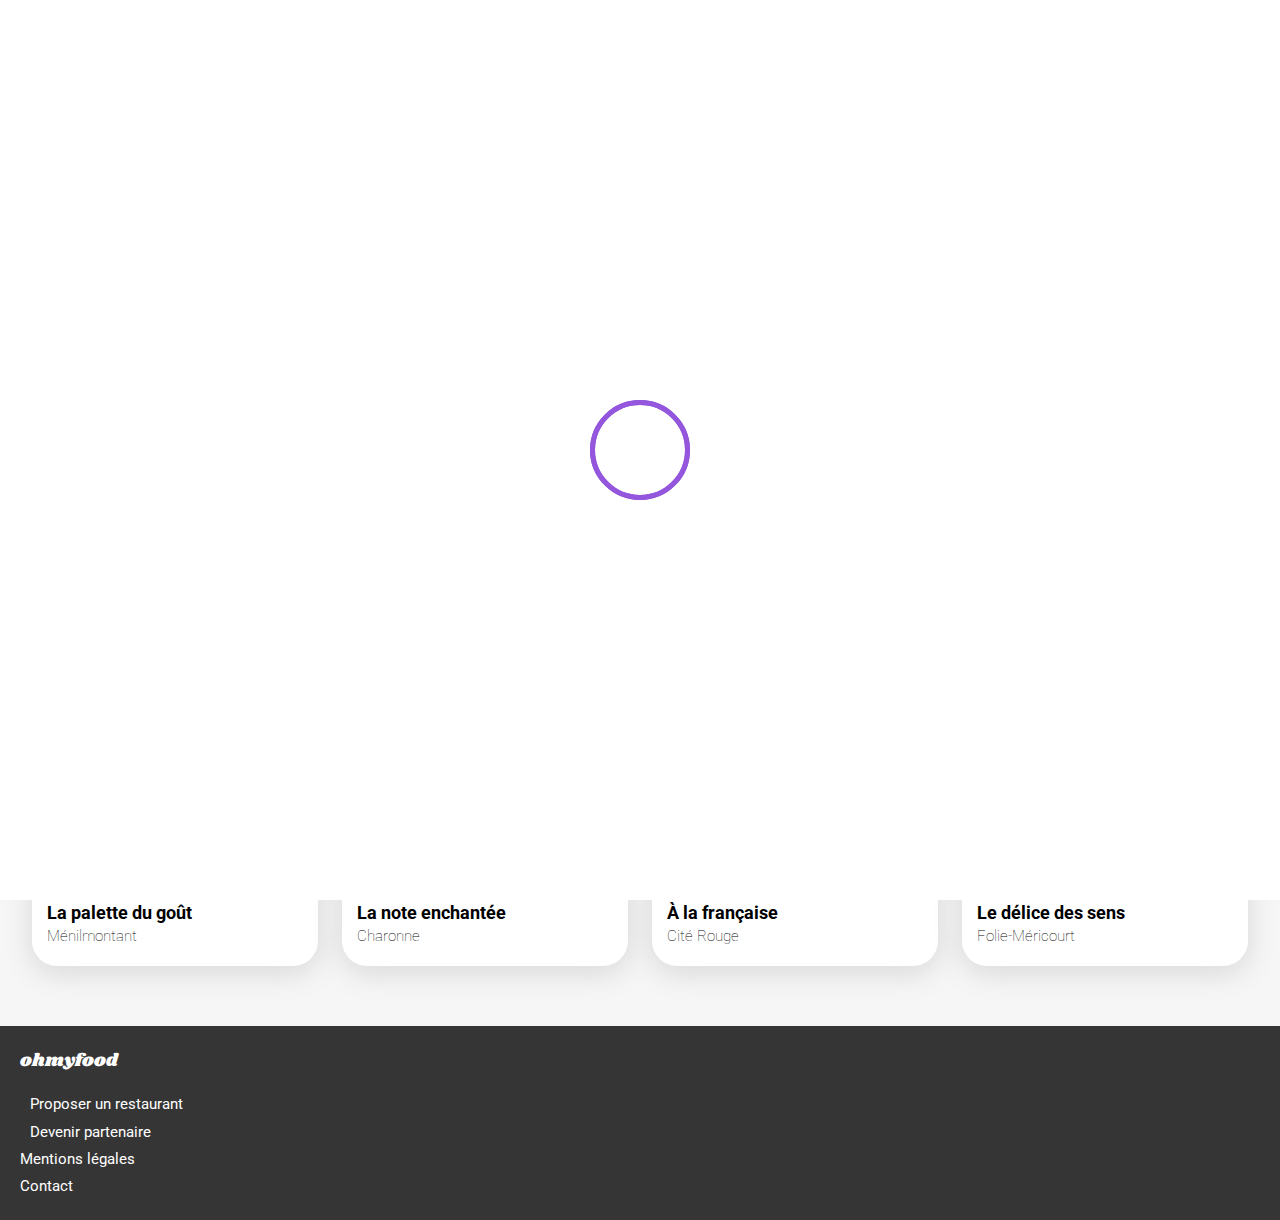
<file: index.html>
<!DOCTYPE html>
<html lang="fr">
<head>
    <meta charset="UTF-8">
    <meta http-equiv="X-UA-Compatible" content="IE=edge">
    <meta name="viewport" content="width=device-width, initial-scale=1.0">
    <title>Ohmyfood</title>
    
    <!-- ICONS -->
    <link rel="stylesheet" href="https://cdnjs.cloudflare.com/ajax/libs/font-awesome/6.1.1/css/all.min.css" integrity="sha512-KfkfwYDsLkIlwQp6LFnl8zNdLGxu9YAA1QvwINks4PhcElQSvqcyVLLD9aMhXd13uQjoXtEKNosOWaZqXgel0g==" crossorigin="anonymous" referrerpolicy="no-referrer" />
    
    <!-- FONTS -->
    <link href="https://fonts.googleapis.com/css2?family=Roboto:wght@100;300;400&family=Shrikhand&display=swap" rel="stylesheet"> 
    
    <!-- CSS -->
    <link rel="stylesheet" href="css/index.css">


</head>
<body>
    <div class="loader">
        <span class="loader__animation"></span>
    </div>
    
    <header>
        <h1><img src="img/logo/ohmyfood.png" alt="logo ohmyfood"></h1>
    </header>
    <main>
        <section class="localisation">
           <h2>
                <i class="fa-solid fa-location-dot"></i>
           </h2> 
            <input type="text" placeholder="Paris, Belleville">
        </section>
        <section class="explorer">
            <h2>Réservez le menu qui vous convient</h2>
            <p>Découvrez des réstaurants d'exception, séléctionnés par nos soins.</p>
            <div class="gradient">
                <a href="#">Explorer nos restaurants</a>
            </div>
        </section>
        <section class="fonctionnement">
            <h2>Fonctionnement</h2>
            <ul>
                <li>
                    <a href="#">
                        <span>1</span>
                        <i class="fa-solid fa-mobile-screen"></i>
                        Choisissez un restaurant
                    </a>
                </li>
                <li>
                    <a href="#">
                        <span>2</span>
                        <i class="fa-solid fa-list"></i>
                        Composez votre menu
                    </a>
                </li>
                <li>
                    <a href="#">
                        <span>3</span>
                        <i class="fa-solid fa-shop"></i>
                        Dégustez au restaurant
                    </a>
                </li>
            </ul>
        </section>
        <section class="restaurants">
            <h2>Restaurants</h2>
            <div class="restaurants__cards">
                <a href="menu1.html">
                    <span>Nouveau</span>
                    <img src="img/restaurants/jay-wennington-N_Y88TWmGwA-unsplash.jpg" alt="Image d'un plat">
                    <div>
                        <div>
                            <h3>La palette du goût</h3>
                            <p>Ménilmontant</p>
                        </div>
                        <div class="hearth">
                            <i class="fa-regular fa-heart"></i>
                            <i class="fa-solid fa-heart"></i>
                        </div>
                    </div>
                </a>
                <a href="menu2.html">
                    <span>Nouveau</span>
                    <img src="img/restaurants/stil-u2Lp8tXIcjw-unsplash.jpg" alt="Image d'un plat">
                    <div>
                        <div>
                            <h3>La note enchantée</h3>
                            <p>Charonne</p>
                        </div>
                        <div class="hearth">
                            <i class="fa-regular fa-heart"></i>
                            <i class="fa-solid fa-heart"></i>
                        </div>
                    </div>                    
                </a>
                <a href="menu3.html">
                    <img src="img/restaurants/toa-heftiba-DQKerTsQwi0-unsplash.jpg" alt="Image d'un plat">
                    <div>
                        <div>
                            <h3><span>à</span> la française</h3>
                            <p>Cité Rouge</p>
                        </div>
                        <div class="hearth">
                            <i class="fa-regular fa-heart"></i>
                            <i class="fa-solid fa-heart"></i>
                        </div>
                    </div>
                </a>
                <a href="menu4.html">
                    <img src="img/restaurants/louis-hansel-shotsoflouis-qNBGVyOCY8Q-unsplash.jpg" alt="Image d'un plat">
                    <div>
                        <div>
                            <h3>Le délice des sens</h3>
                            <p>Folie-Méricourt</p>
                        </div>
                        <div class="hearth">
                            <i class="fa-regular fa-heart"></i>
                            <i class="fa-solid fa-heart"></i>
                        </div>
                    </div>
                </a>
            </div>
        </section>
    </main>
    <footer>
        <a class="footer__link footer__logo" href="#">ohmyfood</a> 
        <a class="footer__link" href="#">
            <i class="fa-solid fa-utensils footer__link__icon"></i>
            Proposer un restaurant
        </a>
        <a class="footer__link" href="#">
            <i class="fa-solid fa-handshake-angle footer__link__icon"></i>
            Devenir partenaire
        </a>
        <a class="footer__link" href="#">Mentions légales</a>
        <a class="footer__link" href="mailto:Ohmyfood.contact@gmail.com" >Contact</a>
    </footer>
</body>
</html>
</file>
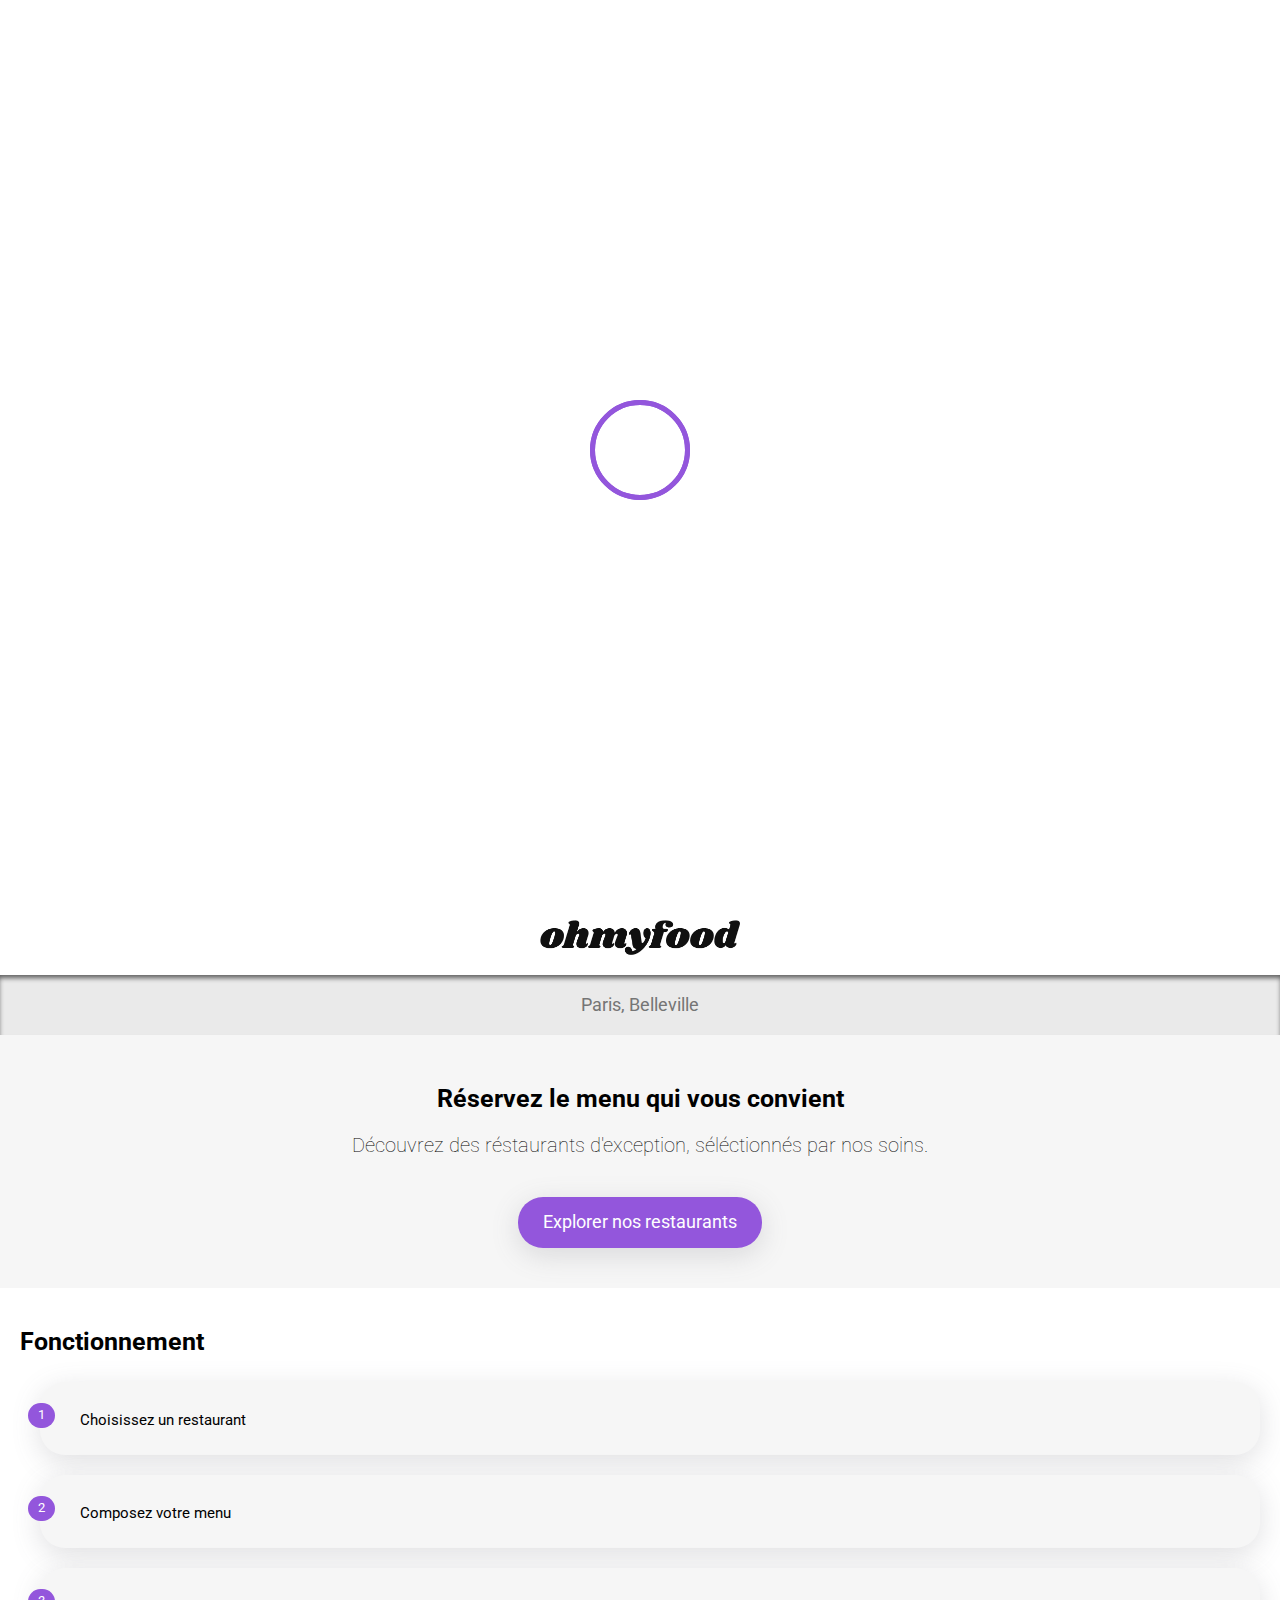
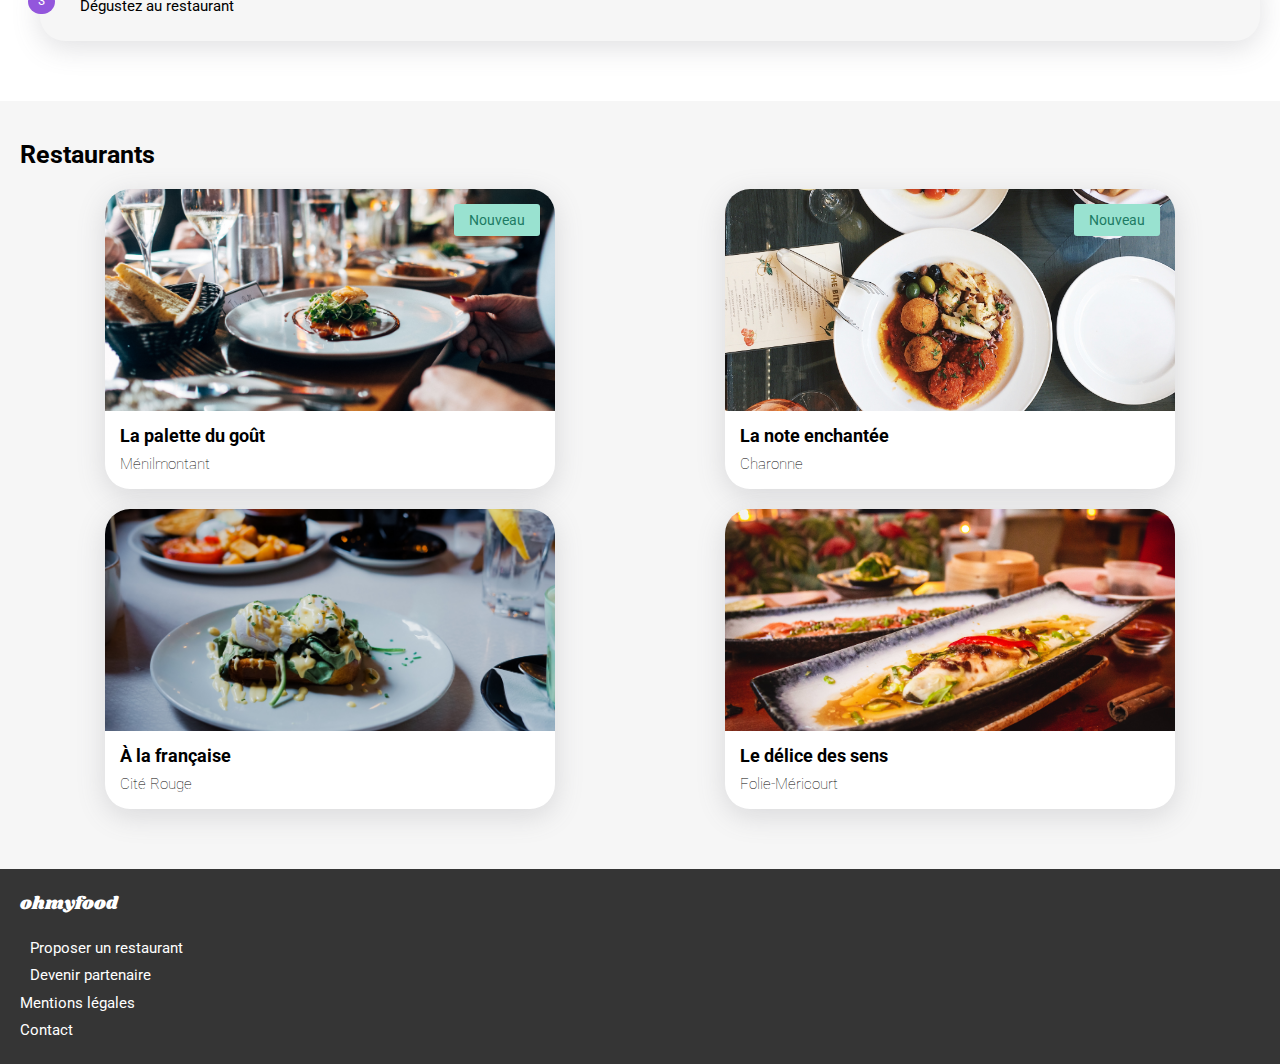
<file: accueil.html>
<!DOCTYPE html5>
<html lang="fr">
<head>
    <meta charset="UTF-8">
    <meta http-equiv="X-UA-Compatible" content="IE=edge">
    <meta name="viewport" content="width=device-width, initial-scale=1.0">
    <title>Ohmyfood</title>
    
    <!-- ICONS -->
    <link rel="stylesheet" href="https://cdnjs.cloudflare.com/ajax/libs/font-awesome/6.1.1/css/all.min.css" integrity="sha512-KfkfwYDsLkIlwQp6LFnl8zNdLGxu9YAA1QvwINks4PhcElQSvqcyVLLD9aMhXd13uQjoXtEKNosOWaZqXgel0g==" crossorigin="anonymous" referrerpolicy="no-referrer" />
    
    <!-- FONTS -->
    <link href="https://fonts.googleapis.com/css2?family=Roboto:wght@100;300;400&family=Shrikhand&display=swap" rel="stylesheet"> 
    
    <!-- NORMALIZE CSS -->
    <link rel="stylesheet" href="css/normalize.css">
    
    <!-- CSS -->
    <link rel="stylesheet" href="css/accueil.css">

</head>
<body>
    <div class="container">
        <span class="loader"></span>
    </div>
    
    <header>
        <img src="assets/images/logo/ohmyfood.png" alt="logo ohmyfood">
    </header>
    <main>
        <section class="localisation">
            <i class="fa-solid fa-location-dot"></i>
            <input type="text" placeholder="Paris, Belleville">
        </section>
        <section class="explorer">
            <h2>Réservez le menu qui vous convient</h2>
            <p>Découvrez des réstaurants d'exception, séléctionnés par nos soins.</p>
            <a href="#">Explorer nos restaurants</a>
        </section>
        <section class="fonctionnement">
            <h2>Fonctionnement</h2>
            <ul>
                <li>
                    <a href="#">
                        <span>1</span>
                        <i class="fa-solid fa-mobile-screen"></i>
                        Choisissez un restaurant
                    </a>
                </li>
                <li>
                    <a href="#">
                        <span>2</span>
                        <i class="fa-solid fa-list"></i>
                        Composez votre menu
                    </a>
                </li>
                <li>
                    <a href="#">
                        <span>3</span>
                        <i class="fa-solid fa-shop"></i>
                        Dégustez au restaurant
                    </a>
                </li>
            </ul>
        </section>
        <section class="restaurants">
            <h2>Restaurants</h2>
            <div class="restaurants__cards">
                <a href="menu1.html">
                    <p>Nouveau</p>
                    <img src="assets/images/restaurants/jay-wennington-N_Y88TWmGwA-unsplash.jpg" alt="Image d'un plat">
                    <div>
                        <div>
                            <h3>La palette du goût</h3>
                            <p>Ménilmontant</p>
                        </div>
                        <button type="button">
                            <i class="fa-regular fa-heart"></i>
                            <i class="fa-solid fa-heart"></i>
                        </button>
                    </div>
                </a>
                <a href="menu2.html">
                    <p>Nouveau</p>
                    <img src="assets/images/restaurants/stil-u2Lp8tXIcjw-unsplash.jpg" alt="Image d'un plat">
                    <div>
                        <div>
                            <h3>La note enchantée</h3>
                            <p>Charonne</p>
                        </div>
                        <button type="button">
                            <i class="fa-regular fa-heart"></i>
                            <i class="fa-solid fa-heart"></i>
                        </button>
                    </div>                    
                </a>
                <a href="menu3.html">
                    <img src="assets/images/restaurants/toa-heftiba-DQKerTsQwi0-unsplash.jpg" alt="Image d'un plat">
                    <div>
                        <div>
                            <h3><span>à</span> la française</h3>
                            <p>Cité Rouge</p>
                        </div>
                        <button type="button">
                            <i class="fa-regular fa-heart"></i>
                            <i class="fa-solid fa-heart"></i>
                        </button>
                    </div>
                </a>
                <a href="menu4.html">
                    <img src="assets/images/restaurants/louis-hansel-shotsoflouis-qNBGVyOCY8Q-unsplash.jpg" alt="Image d'un plat">
                    <div>
                        <div>
                            <h3>Le délice des sens</h3>
                            <p>Folie-Méricourt</p>
                        </div>
                        <button type="button">
                            <i class="fa-regular fa-heart"></i>
                            <i class="fa-solid fa-heart"></i>
                        </button>
                    </div>
                </a>
            </div>
        </section>
    </main>
    <footer>
        <a class="footer__link footer__logo" href="#">ohmyfood</a> 
        <a class="footer__link" href="#">
            <i class="fa-solid fa-utensils footer__link__icon"></i>
            Proposer un restaurant
        </a>
        <a class="footer__link" href="#">
            <i class="fa-solid fa-handshake-angle footer__link__icon"></i>
            Devenir partenaire
        </a>
        <a class="footer__link" href="#">Mentions légales</a>
        <a class="footer__link" href="mailto:Ohmyfood.contact@gmail.com" >Contact</a>
    </footer>
</body>
</html>
</file>
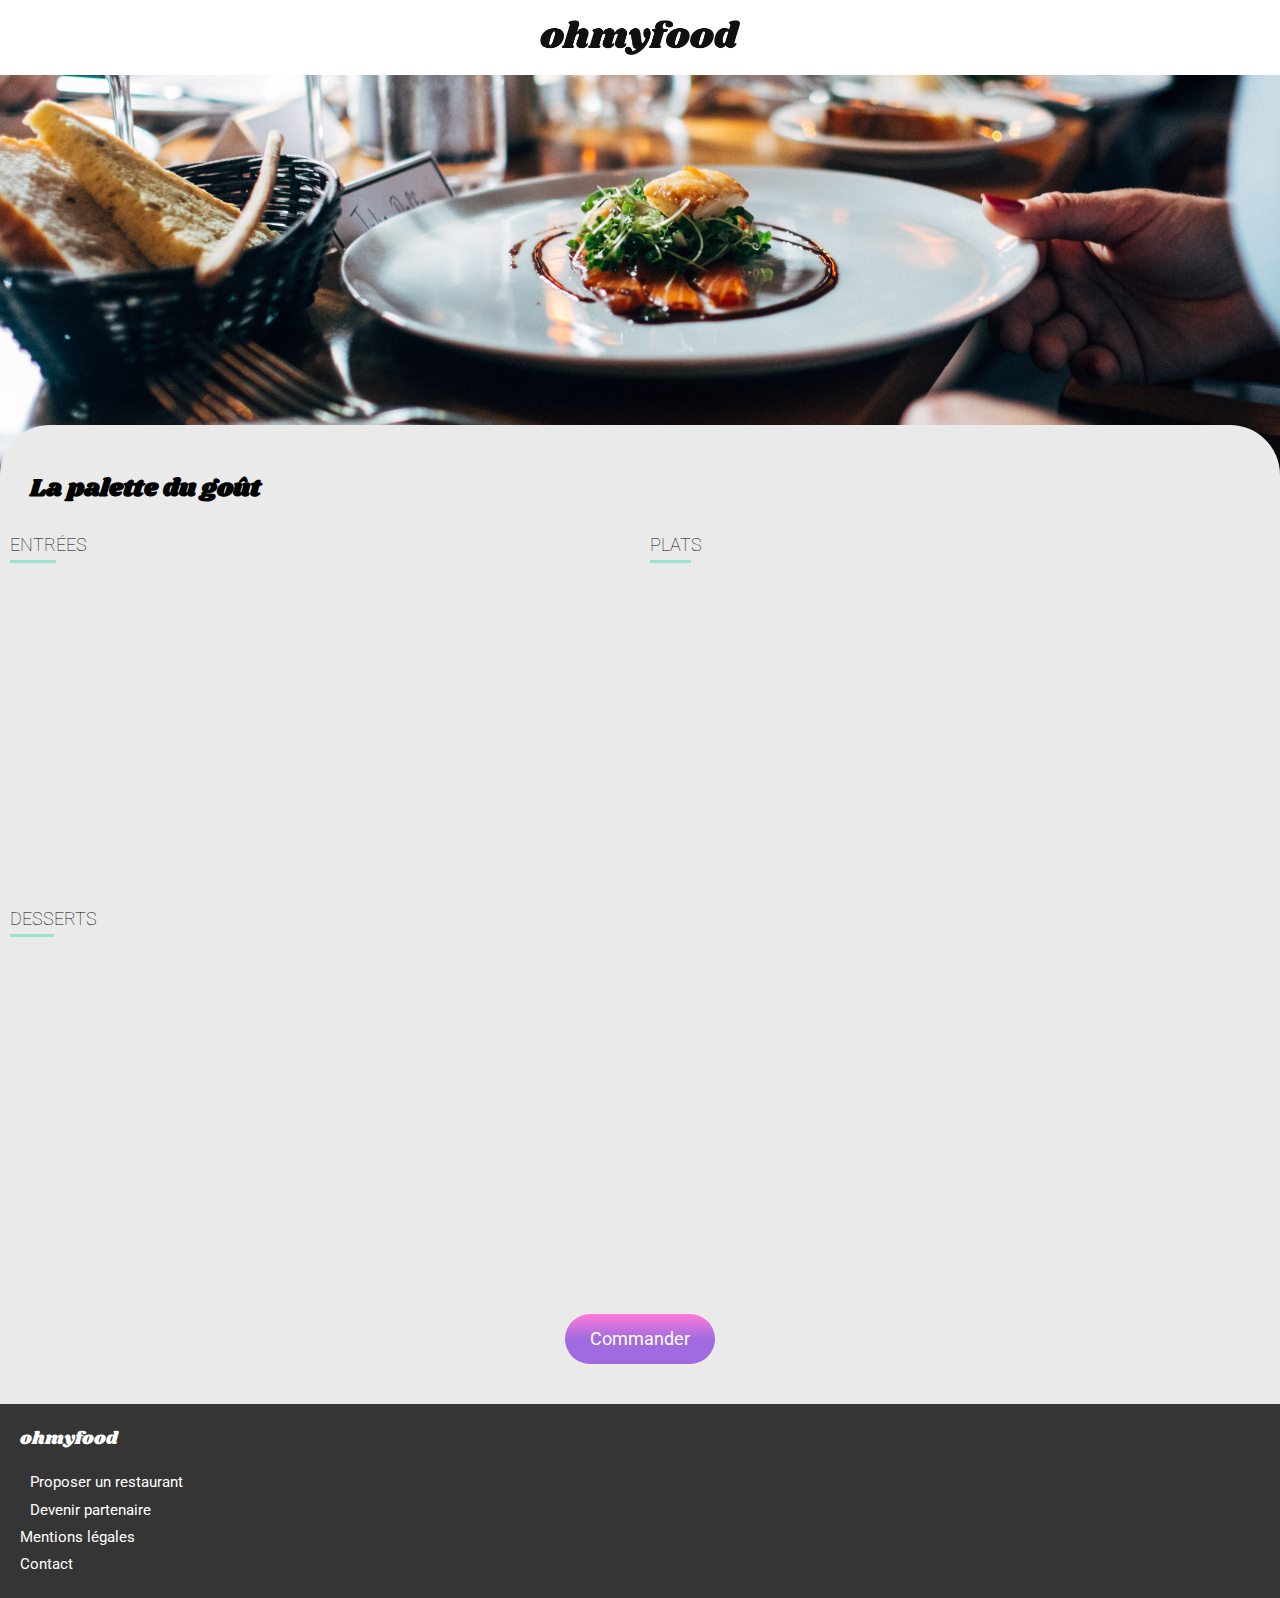
<file: menu1.html>
<!DOCTYPE html>
<html lang="fr">
<head>
    <meta charset="UTF-8">
    <meta http-equiv="X-UA-Compatible" content="IE=edge">
    <meta name="viewport" content="width=device-width, initial-scale=1.0">
    <title>Ohmyfood</title>

    <!-- ICONS -->
    <link rel="stylesheet" href="https://cdnjs.cloudflare.com/ajax/libs/font-awesome/6.1.1/css/all.min.css" integrity="sha512-KfkfwYDsLkIlwQp6LFnl8zNdLGxu9YAA1QvwINks4PhcElQSvqcyVLLD9aMhXd13uQjoXtEKNosOWaZqXgel0g==" crossorigin="anonymous" referrerpolicy="no-referrer" />
    
    <!-- FONTS -->
    <link href="https://fonts.googleapis.com/css2?family=Roboto:wght@100;300;400&family=Shrikhand&display=swap" rel="stylesheet"> 

    <!-- CSS  -->
    <link rel="stylesheet" href="css/menus.css">

</head>
<body>
    <header>
        <a href="index.html"><i class="fa-solid fa-arrow-left"></i></a>
        <img src="img/logo/ohmyfood.png" alt="logo ohmyfood">
    </header>
    <main>
        <section class="menu">
            <img src="img/restaurants/jay-wennington-N_Y88TWmGwA-unsplash.jpg" alt="photo du menu">
            
            <div class="menu__title">
                <h1>La palette du goût</h1>
                <div class="hearth">
                    <i class="fa-regular fa-heart"></i>
                    <i class="fa-solid fa-heart"></i>
                </div>
            </div>
        </section>
        <section class="entrees">
            <h2><span>Entr</span>ées</h2>
            <div class="cards">
                <div class="cards__body">
                    <div> 
                        <h3>Fricassée d'escargot</h3>
                        <p>Au piment d'Espelette</p>
                    </div>
                    <p class="cards__body__price">25€</p>
                </div>
                <div class="cards__check">
                    <i class="fa-solid fa-circle-check"></i>
                </div>
            </div>
            <div class="cards">
                <div class="cards__body">
                    <div>
                        <h3>Foie gras de canard mi-cuit</h3>
                        <p>Et ses copeaux de truffe noire</p>
                    </div>
                    <p class="cards__body__price">35€</p>
                </div>
                <div class="cards__check">
                    <i class="fa-solid fa-circle-check"></i>
                </div>
            </div>
            <div class="cards">
                <div class="cards__body">
                    <div>
                        <h3>Oeuf au plat</h3>
                        <p>Assaisonné à la truffe sur lit de caviar</p>
                    </div>
                    <p class="cards__body__price">20€</p>
                </div>
                <div class="cards__check">
                    <i class="fa-solid fa-circle-check"></i>
                </div>
            </div>
        </section>
        <section class="plats">
            <h2><span>Plat</span>s</h2>
            <div class="cards">
                <div class="cards__body">
                    <div>
                        <h3>Filet de boeuf aux herbes</h3>
                        <p>Accompagné de sa ribambelle de légumes</p>
                    </div>
                    <p class="cards__body__price">40€</p>
                </div>
                <div class="cards__check">
                    <i class="fa-solid fa-circle-check"></i>
                </div>
            </div>


            <div class="cards">
                <div class="cards__body">
                    <div>
                        <h3>Parmentier de queue de boeuf</h3>
                        <p>À la truffe noire sur sa purée de panais</p>
                    </div>
                    <p class="cards__body__price">35€</p>
                </div>
                <div class="cards__check">
                    <i class="fa-solid fa-circle-check"></i>
                </div>
            </div>
            <div class="cards">
                <div class="cards__body">
                    <div>
                        <h3>Filet de turbot</h3>
                        <p>Aux agrumes</p>
                    </div>
                    <p class="cards__body__price">44€</p>
                </div>
                <div class="cards__check">
                    <i class="fa-solid fa-circle-check"></i>
                </div>
            </div>
        </section>
        <section class="desserts">
                <h2><span>Dess</span>erts</h2>
                <div class="cards">
                    <div class="cards__body">
                        <div>
                            <h3>Paris-Brest</h3>
                            <p>Revisité</p>
                        </div>
                        <p class="cards__body__price">18€</p>
                    </div>
                    <div class="cards__check">
                        <i class="fa-solid fa-circle-check"></i>
                    </div>
                </div>
                <div class="cards">
                    <div class="cards__body">
                        <div>
                            <h3>Macaron au chocolat d'exception</h3>
                            <p>Et glace à la vanille de Madagascar</p>
                        </div>
                        <p class="cards__body__price">22€</p>
                    </div>
                    <div class="cards__check">
                        <i class="fa-solid fa-circle-check"></i>
                    </div>
                </div>
                <div class="cards">
                    <div class="cards__body">
                        <div>
                            <h3>Mousse au chocolat</h3>
                            <p>Au piment d'Espelette et à la truffe noire</p>
                        </div>
                        <p class="cards__body__price">23€</p>
                    </div>
                    <div class="cards__check">
                        <i class="fa-solid fa-circle-check"></i>
                    </div>
                </div>
        </section>
        <div class="gradient">
           <a href="#">Commander</a>
        </div>
        
    </main>
    <footer>
        <a class="footer__link footer__logo" href="#">ohmyfood</a> 
        <a class="footer__link" href="#">
            <i class="fa-solid fa-utensils footer__link__icon"></i>
            Proposer un restaurant
        </a>
        <a class="footer__link" href="#">
            <i class="fa-solid fa-handshake-angle footer__link__icon"></i>
            Devenir partenaire
        </a>
        <a class="footer__link" href="#">Mentions légales</a>
        <a class="footer__link" href="mailto:Ohmyfood.contact@gmail.com">Contact</a>
    </footer>
</body>
</html>
</file>
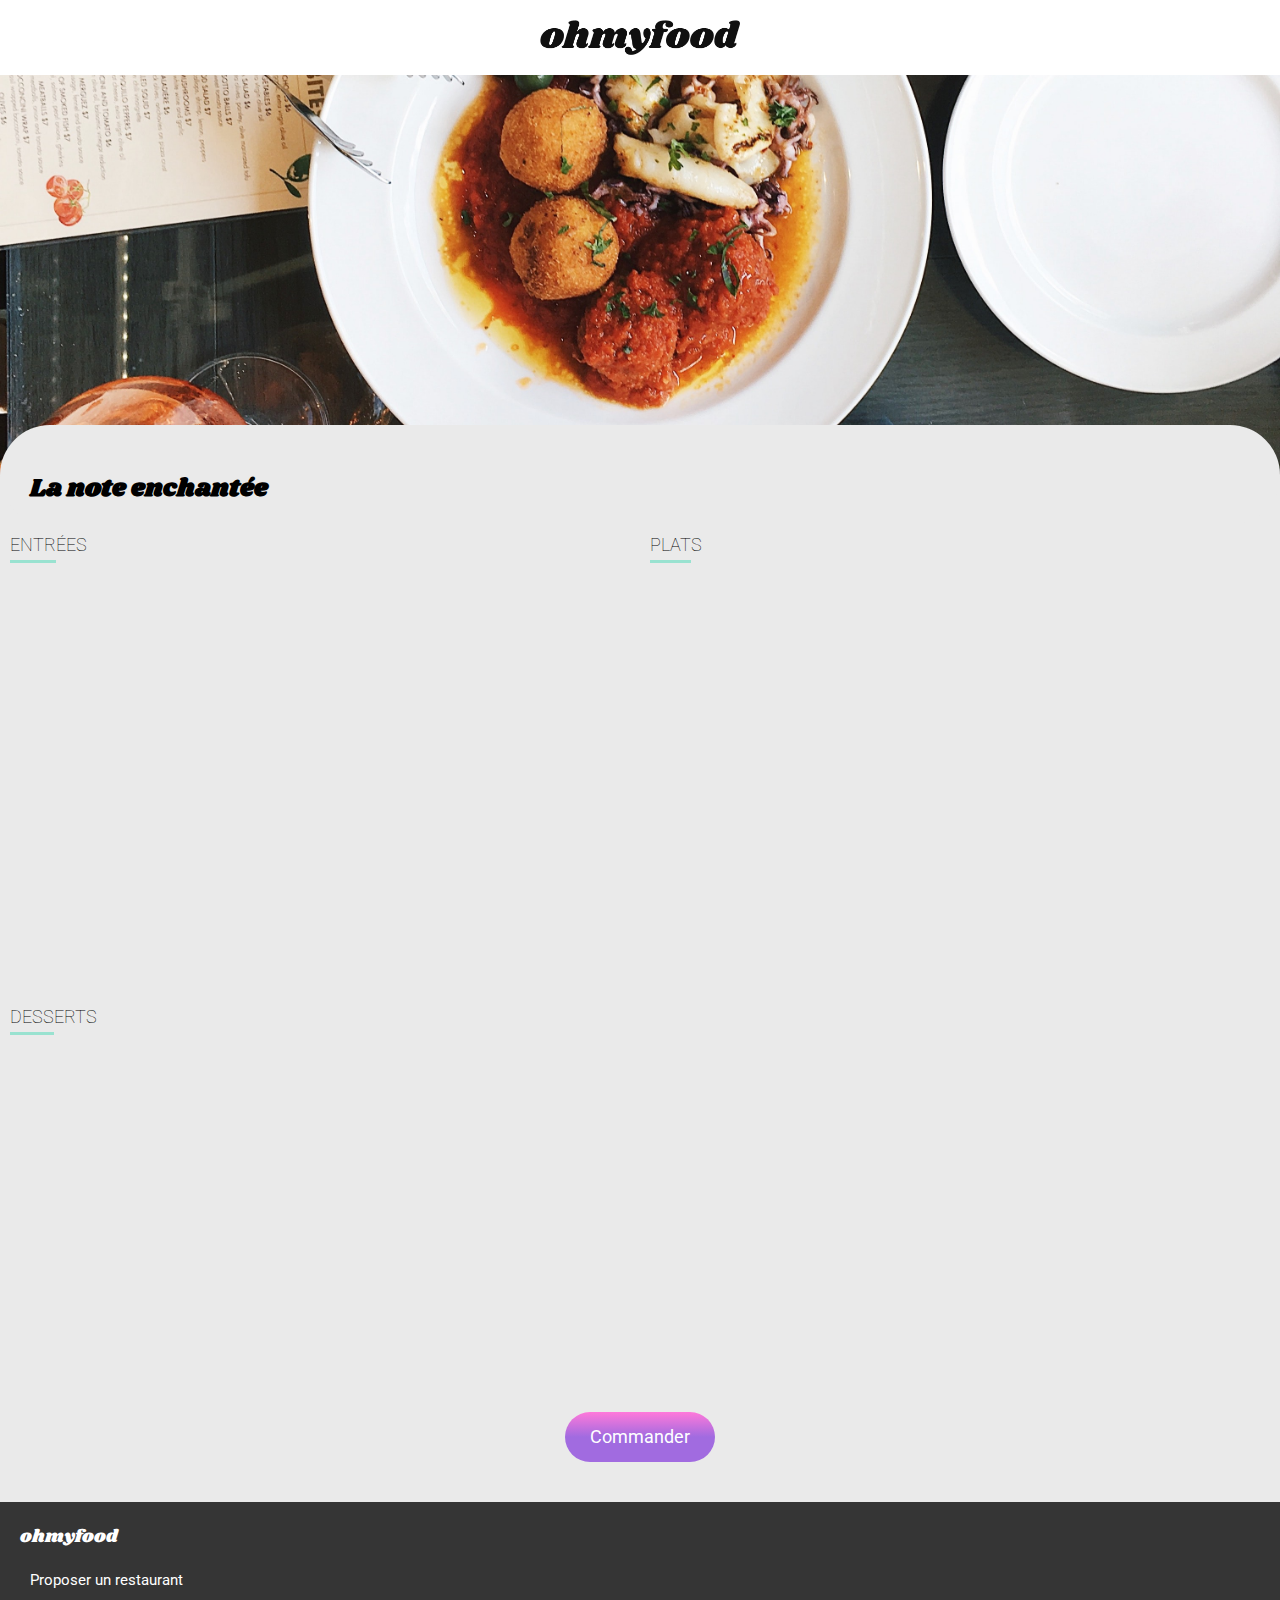
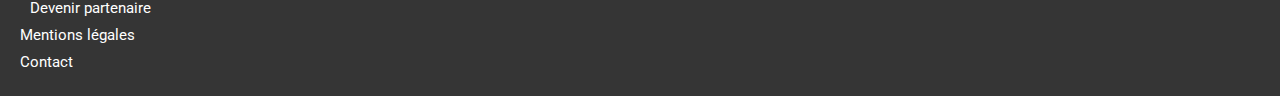
<file: menu2.html>
<!DOCTYPE html>
<html lang="fr">
<head>
    <meta charset="UTF-8">
    <meta http-equiv="X-UA-Compatible" content="IE=edge">
    <meta name="viewport" content="width=device-width, initial-scale=1.0">
    <title>Ohmyfood</title>

    <!-- ICONS -->
    <link rel="stylesheet" href="https://cdnjs.cloudflare.com/ajax/libs/font-awesome/6.1.1/css/all.min.css" integrity="sha512-KfkfwYDsLkIlwQp6LFnl8zNdLGxu9YAA1QvwINks4PhcElQSvqcyVLLD9aMhXd13uQjoXtEKNosOWaZqXgel0g==" crossorigin="anonymous" referrerpolicy="no-referrer" />
    
    <!-- FONTS -->
    <link href="https://fonts.googleapis.com/css2?family=Roboto:wght@100;300;400&family=Shrikhand&display=swap" rel="stylesheet"> 
    
    <!-- CSS  -->
    <link rel="stylesheet" href="css/menus.css">

</head>
<body>
    <header>
        <a href="index.html"><i class="fa-solid fa-arrow-left"></i></a>
        <img src="img/logo/ohmyfood.png" alt="logo ohmyfood">
    </header>
    <main>
        <section class="menu">
            <img src="img/restaurants/stil-u2Lp8tXIcjw-unsplash.jpg" alt="photo du menu">
            <div class="menu__title">
                <h1>La note enchantée</h1>
                <div class="hearth">
                    <i class="fa-regular fa-heart"></i>
                    <i class="fa-solid fa-heart"></i>
                </div>
            </div>
        </section>  
        <section class="entrees">
            <h2><span>Entr</span>ées</h2>
            <div class="cards">
                <div class="cards__body">
                    <div>
                        <h3>Ravioles de foie gras</h3>
                        <p>Accompagnés de leur crème à la truffe</p>
                    </div>
                    <p class="cards__body__price">25€</p>
                </div>
                <div class="cards__check">
                    <i class="fa-solid fa-circle-check"></i>
                </div>
            </div>
            <div class="cards">
                <div class="cards__body">
                    <div>
                        <h3>Caviar osciètre</h3>
                        <p>Sur blini à la farine de blé noir</p>
                    </div>
                    <p class="cards__body__price">35€</p>
                </div>
                <div class="cards__check">
                    <i class="fa-solid fa-circle-check"></i>
                </div>
            </div>
            <div class="cards">
                <div class="cards__body">
                    <div>
                        <h3>Homard et espuma de potiron</h3>
                        <p>Mariné aux zestes d'orange</p>
                    </div>
                    <p class="cards__body__price">20€</p>
                </div>
                <div class="cards__check">
                    <i class="fa-solid fa-circle-check"></i>
                </div>
            </div>
            <div class="cards">
                <div class="cards__body">
                    <div>
                        <h3>Foie gras de canard cuit entier</h3>
                        <p>Confiture de figue et pain toasté</p>
                    </div>
                    <p class="cards__body__price">35€</p>
                </div>
                <div class="cards__check">
                    <i class="fa-solid fa-circle-check"></i>
                </div>
            </div>
       </section>
       <section class="plats">
            <h2><span>Plat</span>s</h2>
            <div class="cards">
                <div class="cards__body">
                    <div>
                        <h3>Noix de coquilles Saint-Jacques</h3>
                        <p>Sur lit de purée de céleri-rave</p>
                    </div>
                    <p class="cards__body__price">40€</p>
                </div>
                <div class="cards__check">
                    <i class="fa-solid fa-circle-check"></i>
                </div>
            </div>
            <div class="cards">
                <div class="cards__body">
                    <div>
                        <h3>Langoustine poêlée</h3>
                        <p>Purée de patate douce</p>
                    </div>
                    <p class="cards__body__price">35€</p>
                </div>
                <div class="cards__check">
                    <i class="fa-solid fa-circle-check"></i>
                </div>
            </div>
            <div class="cards">
                <div class="cards__body">
                    <div>
                        <h3>Mijoté de queue de boeuf</h3>
                        <p>Et riz sauvage aux zestes de citron</p>
                    </div>
                    <p class="cards__body__price">44€</p>
                </div>
                <div class="cards__check">
                    <i class="fa-solid fa-circle-check"></i>
                </div>
            </div>
       </section>
       <section class="desserts">
            <h2><span>Dess</span>erts</h2>
            <div class="cards">
                <div class="cards__body">
                    <div>
                        <h3>Macaron noisette et chocolat</h3>
                        <p>Glace au caramel brun et sel de Guérande</p>
                    </div>
                    <p class="cards__body__price">18€</p>
                </div>
                <div class="cards__check">
                    <i class="fa-solid fa-circle-check"></i>
                </div>
            </div>
            <div class="cards">
                <div class="cards__body">
                    <div>
                        <h3>Baba au rhum revisité</h3>
                        <p>Avec son coulis de citron</p>
                    </div>
                    <p class="cards__body__price">22€</p>
                </div>
                <div class="cards__check">
                    <i class="fa-solid fa-circle-check"></i>
                </div>
            </div>
            <div class="cards">
                <div class="cards__body">
                    <div>
                        <h3>Tarte au citron meringuée</h3>
                        <p>Déstructurée</p>
                    </div>
                    <p class="cards__body__price">23€</p>
                </div>
                <div class="cards__check">
                    <i class="fa-solid fa-circle-check"></i>
                </div>
            </div>
        </section>
        <div class="gradient">
            <a href="#">Commander</a>
        </div>

    </main>
    <footer>
        <a class="footer__link footer__logo" href="#">ohmyfood</a> 
        <a class="footer__link" href="#">
            <i class="fa-solid fa-utensils footer__link__icon"></i>
            Proposer un restaurant
        </a>
        <a class="footer__link" href="#">
            <i class="fa-solid fa-handshake-angle footer__link__icon"></i>
            Devenir partenaire
        </a>
        <a class="footer__link" href="#">Mentions légales</a>
        <a class="footer__link" href="mailto:Ohmyfood.contact@gmail.com">Contact</a>
    </footer>
</body>
</html>
</file>
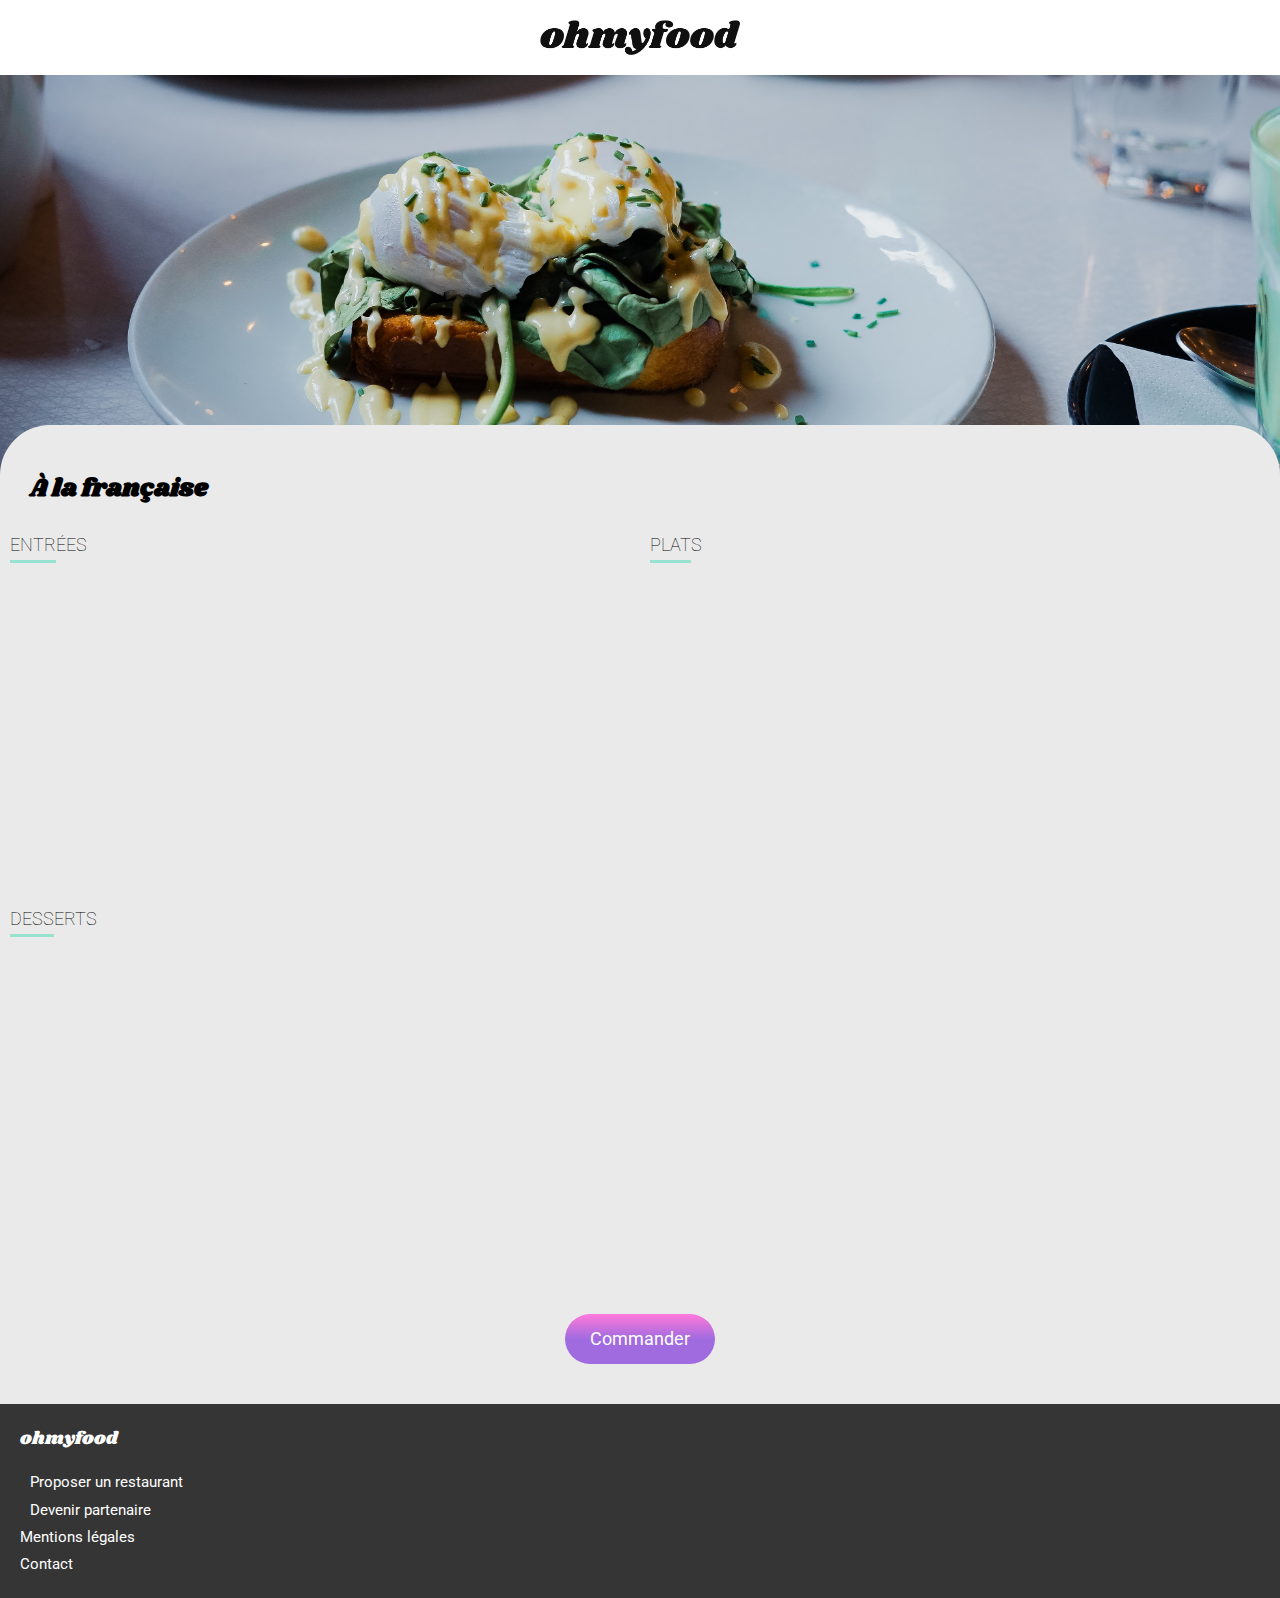
<file: menu3.html>
<!DOCTYPE html>
<html lang="fr">
<head>
    <meta charset="UTF-8">
    <meta http-equiv="X-UA-Compatible" content="IE=edge">
    <meta name="viewport" content="width=device-width, initial-scale=1.0">
    <title>Ohmyfood</title>

    <!-- ICONS -->
    <link rel="stylesheet" href="https://cdnjs.cloudflare.com/ajax/libs/font-awesome/6.1.1/css/all.min.css" integrity="sha512-KfkfwYDsLkIlwQp6LFnl8zNdLGxu9YAA1QvwINks4PhcElQSvqcyVLLD9aMhXd13uQjoXtEKNosOWaZqXgel0g==" crossorigin="anonymous" referrerpolicy="no-referrer" />
    
    <!-- FONTS -->
    <link href="https://fonts.googleapis.com/css2?family=Roboto:wght@100;300;400&family=Shrikhand&display=swap" rel="stylesheet"> 
    
    <!-- CSS  -->
    <link rel="stylesheet" href="css/menus.css">

</head>
<body>
    <header>
        <a href="index.html"><i class="fa-solid fa-arrow-left"></i></a>
        <img src="img/logo/ohmyfood.png" alt="logo ohmyfood">
    </header>
    <main>
        <section class="menu">
            <img src="img/restaurants/toa-heftiba-DQKerTsQwi0-unsplash.jpg" alt="photo du menu">
            
            <div class="menu__title">
                <h1>À la française</h1>
                <div class="hearth">
                    <i class="fa-regular fa-heart"></i>
                    <i class="fa-solid fa-heart"></i>
                </div>
            </div>
        </section>
        <section class="entrees">
            <h2><span>Entr</span>ées</h2>
            <div class="cards">
                <div class="cards__body">
                    <div>
                        <h3>Tartare de poulpe acidulé</h3>
                        <p>Aux zestes d'orange</p>
                    </div>
                    <p class="cards__body__price">25€</p>
                </div>
                <div class="cards__check">
                    <i class="fa-solid fa-circle-check"></i>
                </div>
            </div>
            <div class="cards">
                <div class="cards__body">
                    <div>
                        <h3>Velouté de légumes d'antan</h3>
                        <p>Carotte, panais, topinambour</p>
                    </div>
                    <p class="cards__body__price">35€</p>
                </div>
                <div class="cards__check">
                    <i class="fa-solid fa-circle-check"></i>
                </div>
            </div>
            <div class="cards">
                <div class="cards__body">
                    <div>
                        <h3>Soupe à l'oignon</h3>
                        <p>Revisitée</p>
                    </div>
                    <p class="cards__body__price">20€</p>
                </div>
                <div class="cards__check">
                    <i class="fa-solid fa-circle-check"></i>
                </div>
            </div>
       </section>
       <section class="plats">
            <h2><span>Plat</span>s</h2>
            <div class="cards">
                <div class="cards__body">
                    <div>
                        <h3>Coquilles Saint-Jacques</h3>
                        <p>Accompagnées d'une purée de panais</p>
                    </div>
                    <p class="cards__body__price">40€</p>
                </div>
                <div class="cards__check">
                    <i class="fa-solid fa-circle-check"></i>
                </div>
            </div>
            <div class="cards">
                <div class="cards__body">
                    <div>
                        <h3>Magret de canard</h3>
                        <p>Et parmentier de pommes de terre</p>
                    </div>
                    <p class="cards__body__price">35€</p>
                </div>
                <div class="cards__check">
                    <i class="fa-solid fa-circle-check"></i>
                </div>
            </div>
            <div class="cards">
                <div class="cards__body">
                    <div>
                        <h3>Pigeonneau d’Ille-et-Vilaine</h3>
                        <p>Sur son lit de gnocchis aux légumes</p>
                    </div>
                    <p class="cards__body__price">44€</p>
                </div>
                <div class="cards__check">
                    <i class="fa-solid fa-circle-check"></i>
                </div>
            </div>

       </section>
       <section class="desserts">
            <h2><span>Dess</span>erts</h2>
            <div class="cards">
                <div class="cards__body">
                    <div>
                        <h3>Pétales de violettes glacés</h3>
                        <p>Et purée de noisettes</p>
                    </div>
                    <p class="cards__body__price">18€</p>
                </div>
                <div class="cards__check">
                    <i class="fa-solid fa-circle-check"></i>
                </div>
            </div>
            <div class="cards">
                <div class="cards__body">
                    <div>
                        <h3>Fondant au chocolat</h3>
                        <p>Revisité</p>
                    </div>
                    <p class="cards__body__price">22€</p>
                </div>
                <div class="cards__check">
                    <i class="fa-solid fa-circle-check"></i>
                </div>
            </div>
            <div class="cards">
                <div class="cards__body">
                    <div>
                        <h3>Millefeuille croustillant</h3>
                        <p>Myrtilles et pâte d’amande</p>
                    </div>
                    <p class="cards__body__price">23€</p>
                </div>
                <div class="cards__check">
                    <i class="fa-solid fa-circle-check"></i>
                </div>
            </div>
       </section>
       <div class="gradient">
           <a href="#">Commander</a>
       </div>
    </main>
    <footer>
        <a class="footer__link footer__logo" href="#">ohmyfood</a> 
        <a class="footer__link" href="#">
            <i class="fa-solid fa-utensils footer__link__icon"></i>
            Proposer un restaurant
        </a>
        <a class="footer__link" href="#">
            <i class="fa-solid fa-handshake-angle footer__link__icon"></i>
            Devenir partenaire
        </a>
        <a class="footer__link" href="#">Mentions légales</a>
        <a class="footer__link" href="mailto:Ohmyfood.contact@gmail.com">Contact</a>
    </footer>
</body>
</html>
</file>
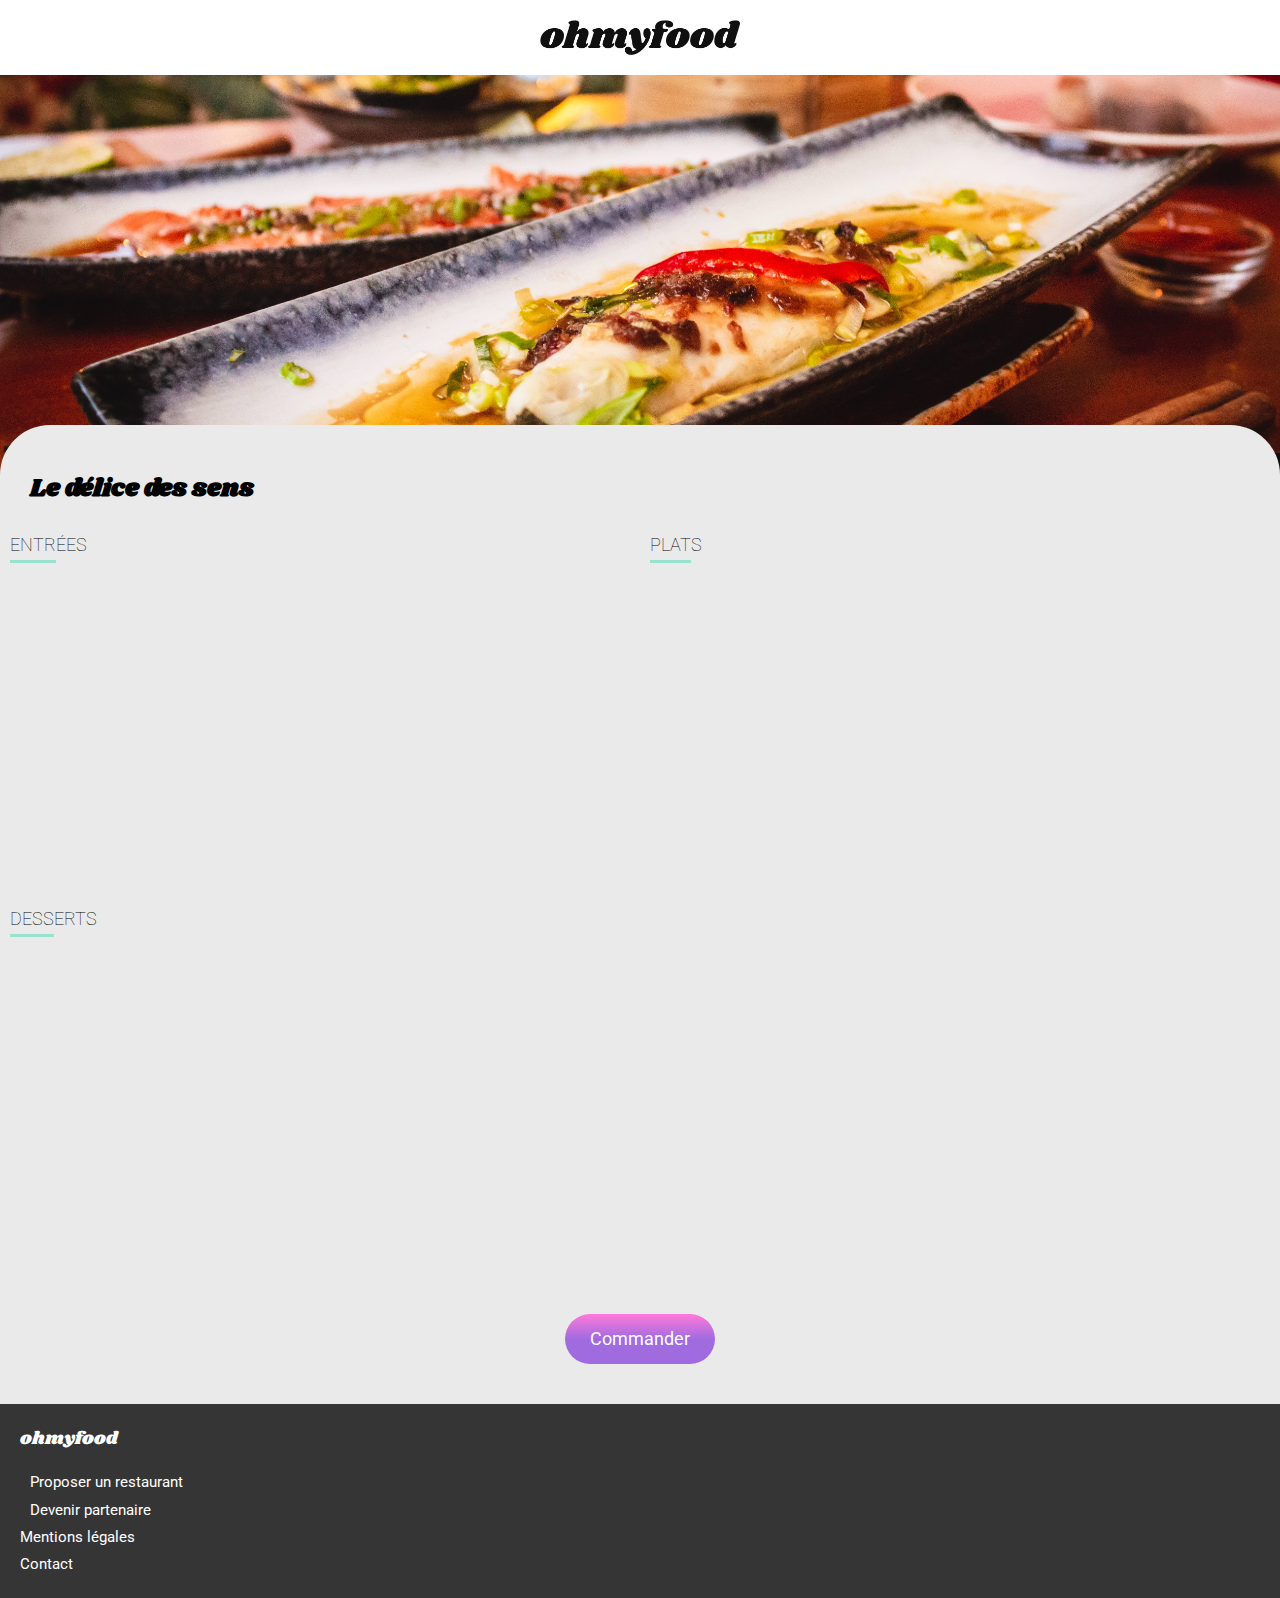
<file: menu4.html>
<!DOCTYPE html>
<html lang="fr">
<head>
    <meta charset="UTF-8">
    <meta http-equiv="X-UA-Compatible" content="IE=edge">
    <meta name="viewport" content="width=device-width, initial-scale=1.0">
    <title>Ohmyfood</title>

    <!-- ICONS -->
    <link rel="stylesheet" href="https://cdnjs.cloudflare.com/ajax/libs/font-awesome/6.1.1/css/all.min.css" integrity="sha512-KfkfwYDsLkIlwQp6LFnl8zNdLGxu9YAA1QvwINks4PhcElQSvqcyVLLD9aMhXd13uQjoXtEKNosOWaZqXgel0g==" crossorigin="anonymous" referrerpolicy="no-referrer" />
    
    <!-- FONTS -->
    <link href="https://fonts.googleapis.com/css2?family=Roboto:wght@100;300;400&family=Shrikhand&display=swap" rel="stylesheet"> 
    
    <!-- CSS  -->
    <link rel="stylesheet" href="css/menus.css">

</head>
<body>
    <header>
        <a href="index.html"><i class="fa-solid fa-arrow-left"></i></a>
        <img src="img/logo/ohmyfood.png" alt="logo ohmyfood">
    </header>
    <main>
        <section class="menu">
            <img src="img/restaurants/louis-hansel-shotsoflouis-qNBGVyOCY8Q-unsplash.jpg" alt="photo du menu">
            
            <div class="menu__title">
                <h1>Le délice des sens</h1>
                <div class="hearth">
                    <i class="fa-regular fa-heart"></i>
                    <i class="fa-solid fa-heart"></i>
                </div>
            </div>
        </section>
        <section class="entrees">
            <h2><span>Entr</span>ées</h2>
            <div class="cards">
                <div class="cards__body">
                    <div>
                        <h3>Tartare de thon</h3>
                        <p>Assaisonné au yuzu</p>
                    </div>
                    <p class="cards__body__price">25€</p>
                </div>
                <div class="cards__check">
                    <i class="fa-solid fa-circle-check"></i>
                </div>
            </div>
            <div class="cards">
                <div class="cards__body">
                    <div>
                        <h3>Bouchée de homard croustillant</h3>
                        <p>Et sa farandole de petits légumes</p>
                    </div>
                    <p class="cards__body__price">35€</p>
                </div>
                <div class="cards__check">
                    <i class="fa-solid fa-circle-check"></i>
                </div>
            </div>
            <div class="cards">
                <div class="cards__body">
                    <div>
                        <h3>Velouté de cèpes</h3>
                        <p>Aux truffes</p>
                    </div>
                    <p class="cards__body__price">20€</p>
                </div>
                <div class="cards__check">
                    <i class="fa-solid fa-circle-check"></i>
                </div>
            </div>
       </section>
       <section class="plats">
            <h2><span>Plat</span>s</h2>
            <div class="cards">
                <div class="cards__body">
                    <div>
                        <h3>Poulet rôti aux herbes de Provence</h3>
                        <p>Et sa crème de truffe</p>
                    </div>
                    <p class="cards__body__price">40€</p>
                </div>
                <div class="cards__check">
                    <i class="fa-solid fa-circle-check"></i>
                </div>
            </div>
            <div class="cards">
                <div class="cards__body">
                    <div>
                        <h3>Langouste rôtie</h3>
                        <p>Et ses légumes de saison</p>
                    </div>
                    <p class="cards__body__price">35€</p>
                </div>
                <div class="cards__check">
                    <i class="fa-solid fa-circle-check"></i>
                </div>
            </div>
            <div class="cards">
                <div class="cards__body">
                    <div>
                        <h3>Côte de boeuf Angus</h3>
                        <p>Et sa purée de panais</p>
                    </div>
                    <p class="cards__body__price">44€</p>
                </div>
                <div class="cards__check">
                    <i class="fa-solid fa-circle-check"></i>
                </div>
            </div>
       </section>
       <section class="desserts">
            <h2><span>Dess</span>erts</h2>
            <div class="cards">
                <div class="cards__body">
                    <div>
                        <h3>Farandole de desserts</h3>
                        <p>Du chef</p>
                    </div>
                    <p class="cards__body__price">18€</p>
                </div>
                <div class="cards__check">
                    <i class="fa-solid fa-circle-check"></i>
                </div>
            </div>
            <div class="cards">
                <div class="cards__body">
                    <div>
                        <h3>Crème brulée</h3>
                        <p>Revisitée</p>
                    </div>
                    <p class="cards__body__price">22€</p>
                </div>
                <div class="cards__check">
                    <i class="fa-solid fa-circle-check"></i>
                </div>
            </div>
            <div class="cards">
                <div class="cards__body">
                    <div>
                        <h3>Tiramisu</h3>
                        <p>À la noisette</p>
                    </div>
                    <p class="cards__body__price">23€</p>
                </div>
                <div class="cards__check">
                    <i class="fa-solid fa-circle-check"></i>
                </div>
            </div>
       </section>
       <div class="gradient">
           <a href="#">Commander</a>
       </div>
    </main>
    <footer>
        <a class="footer__link footer__logo" href="#">ohmyfood</a> 
        <a class="footer__link" href="#">
            <i class="fa-solid fa-utensils footer__link__icon"></i>
            Proposer un restaurant
        </a>
        <a class="footer__link" href="#">
            <i class="fa-solid fa-handshake-angle footer__link__icon"></i>
            Devenir partenaire
        </a>
        <a class="footer__link" href="#">Mentions légales</a>
        <a class="footer__link" href="mailto:Ohmyfood.contact@gmail.com">Contact</a>
    </footer>
</body>
</html>
</file>
<file: css/accueil.css>
@-webkit-keyframes scaleUp {
  0% {
    transform: translate(-50%, -50%) scale(0);
  }
  60%, 100% {
    transform: translate(-50%, -50%) scale(1);
  }
}
@keyframes scaleUp {
  0% {
    transform: translate(-50%, -50%) scale(0);
  }
  60%, 100% {
    transform: translate(-50%, -50%) scale(1);
  }
}
@-webkit-keyframes pulse {
  0%, 60%, 100% {
    transform: scale(1);
  }
  80% {
    transform: scale(1.2);
  }
}
@keyframes pulse {
  0%, 60%, 100% {
    transform: scale(1);
  }
  80% {
    transform: scale(1.2);
  }
}
@-webkit-keyframes fadeOut {
  0% {
    opacity: 1;
  }
  90% {
    opacity: 1;
  }
  95% {
    opacity: 0;
  }
  99% {
    width: 100%;
    height: 100vh;
  }
  100% {
    height: 0;
  }
}
@keyframes fadeOut {
  0% {
    opacity: 1;
  }
  90% {
    opacity: 1;
  }
  95% {
    opacity: 0;
  }
  99% {
    width: 100%;
    height: 100vh;
  }
  100% {
    height: 0;
  }
}
html {
  font-family: "Roboto";
  font-size: 10px;
}

h1, h2, h3, h4, h5, p, input, ul {
  padding: 0;
  margin: 0;
}

ul {
  list-style: none;
}

button {
  border: none;
  background-color: #fff;
}

button:hover {
  border: none;
  background-color: #fff;
}

a {
  text-decoration: none;
  color: #000;
}

a:visited {
  color: #000;
}

.container {
  width: 100%;
  height: 100vh;
  display: flex;
  justify-content: space-around;
  overflow: hidden;
  -webkit-animation: fadeOut 3s linear forwards;
          animation: fadeOut 3s linear forwards;
}
.container .loader {
  align-self: center;
  width: 100px;
  height: 100px;
  border: 5px solid #9356DC;
  border-radius: 50%;
  display: inline-block;
  box-sizing: border-box;
  -webkit-animation: pulse 1s linear infinite;
          animation: pulse 1s linear infinite;
}
.container .loader:after {
  content: "";
  position: absolute;
  width: 100px;
  height: 100px;
  border: 5px solid #9356DC;
  border-radius: 50%;
  display: inline-block;
  box-sizing: border-box;
  left: 50%;
  top: 50%;
  transform: translate(-50%, -50%);
  -webkit-animation: scaleUp 1s linear infinite;
          animation: scaleUp 1s linear infinite;
}

header {
  display: flex;
  justify-content: center;
}
header img {
  width: 200px;
  padding: 20px 0;
}

.localisation {
  padding: 20px 0 20px 60px;
  font-size: 1.8rem;
  display: flex;
  justify-content: center;
  align-items: center;
  background-color: #EAEAEA;
  box-shadow: inset 0px 4px 5px -1px rgba(0, 0, 0, 0.6);
}
.localisation i {
  padding: 0 25px 5px;
}
.localisation input {
  background-color: #EAEAEA;
  border: none;
}
.localisation input:focus {
  outline: none;
}

.explorer {
  padding: 0 50px;
  display: flex;
  justify-content: center;
  flex-wrap: wrap;
  align-items: center;
  text-align: center;
  background-color: #f6f6f6;
}
.explorer h2 {
  width: 100%;
  padding-top: 50px;
  font-size: 2.5rem;
  font-weight: bold;
}
.explorer p {
  width: 100%;
  padding-top: 20px;
  font-size: 2rem;
  font-weight: lighter;
}
.explorer a {
  margin: 40px 0;
  padding: 15px 25px;
  font-size: 1.8rem;
  color: #ffffff;
  box-shadow: rgba(100, 100, 111, 0.2) 0px 7px 29px 0px;
  background: #9356DC;
  border-radius: 25px;
  transition: box-shadow 1s, background-color 1s;
}
.explorer a:hover {
  box-shadow: rgba(0, 0, 0, 0.35) 0px 5px 15px;
  background-color: #ff79da;
}

.fonctionnement {
  padding: 40px 0 40px 20px;
}
.fonctionnement h2 {
  font-size: 2.5rem;
  font-weight: bold;
  padding-bottom: 5px;
}
.fonctionnement ul {
  font-size: 1.5rem;
}
.fonctionnement ul li {
  display: flex;
  margin: 20px;
}
.fonctionnement ul li a {
  flex: 1;
  padding: 25px 20px;
  border-radius: 25px;
  background-color: #f6f6f6;
  box-shadow: rgba(100, 100, 111, 0.2) 0px 7px 29px 0px;
  position: relative;
  transition: box-shadow 1s, background-color 1s;
}
.fonctionnement ul li a span {
  font-size: 1.3rem;
  position: absolute;
  left: -12px;
  top: 30%;
  padding: 5px 10px;
  border-radius: 25px;
  background-color: #9356DC;
  color: #ffffff;
}
.fonctionnement ul li a i {
  font-size: 2rem;
  padding: 0 10px;
  color: #353535;
  transition: color 1s;
}
.fonctionnement ul li a:hover {
  box-shadow: rgba(0, 0, 0, 0.35) 0px 5px 15px;
  background-color: #F5EDFF;
}
.fonctionnement ul li a:hover i {
  color: #9356DC;
}

.restaurants {
  padding: 40px 20px;
  background-color: #f6f6f6;
}
.restaurants h2 {
  font-size: 2.5rem;
  font-weight: bold;
  padding-bottom: 20px;
}
.restaurants__cards {
  display: flex;
  flex-wrap: wrap;
  justify-content: space-around;
}
.restaurants__cards > a {
  height: 300px;
  width: 450px;
  margin-bottom: 20px;
  background-color: #fff;
  border-radius: 25px;
  overflow: hidden;
  box-shadow: rgba(100, 100, 111, 0.2) 0px 7px 29px 0px;
  flex-direction: column;
  position: relative;
  display: flex;
  transition: box-shadow 1s;
}
.restaurants__cards > a > p {
  position: absolute;
  top: 15px;
  right: 15px;
  font-size: 1.4rem;
  padding: 8px 15px;
  color: #1c7a63;
  background-color: #99e2d0;
  border-radius: 3px;
}
.restaurants__cards > a img {
  flex: 7;
  -o-object-fit: cover;
     object-fit: cover;
  -o-object-position: 50% 50%;
     object-position: 50% 50%;
  overflow: hidden;
}
.restaurants__cards > a > div {
  flex: 2;
  font-size: 1.5rem;
  display: flex;
  padding: 15px 15px 0;
  justify-content: space-between;
}
.restaurants__cards > a > div > div h3 {
  margin-bottom: 10px;
}
.restaurants__cards > a > div > div h3 span {
  text-transform: uppercase;
}
.restaurants__cards > a > div > div p {
  font-weight: lighter;
}
.restaurants__cards > a > div button {
  width: 30px;
  height: 30px;
  cursor: pointer;
}
.restaurants__cards > a > div button i {
  font-size: 3rem;
}
.restaurants__cards > a > div button .fa-solid {
  margin-top: 10px;
  color: #9356DC;
  width: 0;
  height: 0;
  overflow: hidden;
  font-size: 1rem;
  transition: font-size 1.5s, margin-top 1.5s;
}
.restaurants__cards > a > div button:hover .fa-solid {
  margin-top: 0;
  width: 30px;
  height: 30px;
  font-size: 3rem;
}
.restaurants__cards > a > div button:hover .fa-regular {
  display: none;
  overflow: hidden;
  display: none;
}
.restaurants__cards > a:hover {
  box-shadow: rgba(0, 0, 0, 0.35) 0px 5px 15px;
}

footer {
  padding: 20px;
  display: flex;
  flex-direction: column;
  font-size: 1.5rem;
  background-color: #353535;
}
footer .footer__link {
  color: #fff;
  padding: 5px 0;
}
footer .footer__link .footer__link__icon {
  width: 24px;
  padding: 0 10px 0 0;
}
footer .footer__logo {
  font-size: 1.8rem;
  padding-bottom: 20px;
  font-family: "Shrikhand", Arial, sans-serif;
}/*# sourceMappingURL=accueil.css.map */
</file>
<file: css/index.css>
/*! normalize.css v8.0.1 | MIT License | github.com/necolas/normalize.css */
/* Document
   ========================================================================== */
/**
 * 1. Correct the line height in all browsers.
 * 2. Prevent adjustments of font size after orientation changes in iOS.
 */
html {
  line-height: 1.15; /* 1 */
  -webkit-text-size-adjust: 100%; /* 2 */
}

/* Sections
   ========================================================================== */
/**
 * Remove the margin in all browsers.
 */
body {
  margin: 0;
}

/**
 * Render the `main` element consistently in IE.
 */
main {
  display: block;
}

/**
 * Correct the font size and margin on `h1` elements within `section` and
 * `article` contexts in Chrome, Firefox, and Safari.
 */
h1 {
  font-size: 2em;
  margin: 0.67em 0;
}

/* Grouping content
   ========================================================================== */
/**
 * 1. Add the correct box sizing in Firefox.
 * 2. Show the overflow in Edge and IE.
 */
hr {
  box-sizing: content-box; /* 1 */
  height: 0; /* 1 */
  overflow: visible; /* 2 */
}

/**
 * 1. Correct the inheritance and scaling of font size in all browsers.
 * 2. Correct the odd `em` font sizing in all browsers.
 */
pre {
  font-family: monospace, monospace; /* 1 */
  font-size: 1em; /* 2 */
}

/* Text-level semantics
   ========================================================================== */
/**
 * Remove the gray background on active links in IE 10.
 */
a {
  background-color: transparent;
}

/**
 * 1. Remove the bottom border in Chrome 57-
 * 2. Add the correct text decoration in Chrome, Edge, IE, Opera, and Safari.
 */
abbr[title] {
  border-bottom: none; /* 1 */
  text-decoration: underline; /* 2 */
  -webkit-text-decoration: underline dotted;
          text-decoration: underline dotted; /* 2 */
}

/**
 * Add the correct font weight in Chrome, Edge, and Safari.
 */
b,
strong {
  font-weight: bolder;
}

/**
 * 1. Correct the inheritance and scaling of font size in all browsers.
 * 2. Correct the odd `em` font sizing in all browsers.
 */
code,
kbd,
samp {
  font-family: monospace, monospace; /* 1 */
  font-size: 1em; /* 2 */
}

/**
 * Add the correct font size in all browsers.
 */
small {
  font-size: 80%;
}

/**
 * Prevent `sub` and `sup` elements from affecting the line height in
 * all browsers.
 */
sub,
sup {
  font-size: 75%;
  line-height: 0;
  position: relative;
  vertical-align: baseline;
}

sub {
  bottom: -0.25em;
}

sup {
  top: -0.5em;
}

/* Embedded content
   ========================================================================== */
/**
 * Remove the border on images inside links in IE 10.
 */
img {
  border-style: none;
}

/* Forms
   ========================================================================== */
/**
 * 1. Change the font styles in all browsers.
 * 2. Remove the margin in Firefox and Safari.
 */
button,
input,
optgroup,
select,
textarea {
  font-family: inherit; /* 1 */
  font-size: 100%; /* 1 */
  line-height: 1.15; /* 1 */
  margin: 0; /* 2 */
}

/**
 * Show the overflow in IE.
 * 1. Show the overflow in Edge.
 */
button,
input { /* 1 */
  overflow: visible;
}

/**
 * Remove the inheritance of text transform in Edge, Firefox, and IE.
 * 1. Remove the inheritance of text transform in Firefox.
 */
button,
select { /* 1 */
  text-transform: none;
}

/**
 * Correct the inability to style clickable types in iOS and Safari.
 */
button,
[type=button],
[type=reset],
[type=submit] {
  -webkit-appearance: button;
}

/**
 * Remove the inner border and padding in Firefox.
 */
button::-moz-focus-inner,
[type=button]::-moz-focus-inner,
[type=reset]::-moz-focus-inner,
[type=submit]::-moz-focus-inner {
  border-style: none;
  padding: 0;
}

/**
 * Restore the focus styles unset by the previous rule.
 */
button:-moz-focusring,
[type=button]:-moz-focusring,
[type=reset]:-moz-focusring,
[type=submit]:-moz-focusring {
  outline: 1px dotted ButtonText;
}

/**
 * Correct the padding in Firefox.
 */
fieldset {
  padding: 0.35em 0.75em 0.625em;
}

/**
 * 1. Correct the text wrapping in Edge and IE.
 * 2. Correct the color inheritance from `fieldset` elements in IE.
 * 3. Remove the padding so developers are not caught out when they zero out
 *    `fieldset` elements in all browsers.
 */
legend {
  box-sizing: border-box; /* 1 */
  color: inherit; /* 2 */
  display: table; /* 1 */
  max-width: 100%; /* 1 */
  padding: 0; /* 3 */
  white-space: normal; /* 1 */
}

/**
 * Add the correct vertical alignment in Chrome, Firefox, and Opera.
 */
progress {
  vertical-align: baseline;
}

/**
 * Remove the default vertical scrollbar in IE 10+.
 */
textarea {
  overflow: auto;
}

/**
 * 1. Add the correct box sizing in IE 10.
 * 2. Remove the padding in IE 10.
 */
[type=checkbox],
[type=radio] {
  box-sizing: border-box; /* 1 */
  padding: 0; /* 2 */
}

/**
 * Correct the cursor style of increment and decrement buttons in Chrome.
 */
[type=number]::-webkit-inner-spin-button,
[type=number]::-webkit-outer-spin-button {
  height: auto;
}

/**
 * 1. Correct the odd appearance in Chrome and Safari.
 * 2. Correct the outline style in Safari.
 */
[type=search] {
  -webkit-appearance: textfield; /* 1 */
  outline-offset: -2px; /* 2 */
}

/**
 * Remove the inner padding in Chrome and Safari on macOS.
 */
[type=search]::-webkit-search-decoration {
  -webkit-appearance: none;
}

/**
 * 1. Correct the inability to style clickable types in iOS and Safari.
 * 2. Change font properties to `inherit` in Safari.
 */
::-webkit-file-upload-button {
  -webkit-appearance: button; /* 1 */
  font: inherit; /* 2 */
}

/* Interactive
   ========================================================================== */
/*
 * Add the correct display in Edge, IE 10+, and Firefox.
 */
details {
  display: block;
}

/*
 * Add the correct display in all browsers.
 */
summary {
  display: list-item;
}

/* Misc
   ========================================================================== */
/**
 * Add the correct display in IE 10+.
 */
template {
  display: none;
}

/**
 * Add the correct display in IE 10.
 */
[hidden] {
  display: none;
}

/*  GLOBAL CSS */
html {
  font-family: "Roboto";
  font-size: 10px; /*  10px, pour faciliter les calculs en rem */
  box-sizing: border-box;
}

h1, h2, h3, h4, h5, p, input, ul {
  padding: 0;
  margin: 0;
}

ul {
  list-style: none;
}

button {
  border: none;
  background-color: #fff;
}

button:hover {
  border: none;
  background-color: #fff;
}

a {
  text-decoration: none;
  color: #000;
}

a:visited {
  color: #000;
}

@-webkit-keyframes scaleUp {
  0% {
    transform: translate(-50%, -50%) scale(0);
  }
  60%, 100% {
    transform: translate(-50%, -50%) scale(1);
  }
}

@keyframes scaleUp {
  0% {
    transform: translate(-50%, -50%) scale(0);
  }
  60%, 100% {
    transform: translate(-50%, -50%) scale(1);
  }
}
@-webkit-keyframes pulse {
  0%, 60%, 100% {
    transform: scale(1);
  }
  80% {
    transform: scale(1.2);
  }
}
@keyframes pulse {
  0%, 60%, 100% {
    transform: scale(1);
  }
  80% {
    transform: scale(1.2);
  }
}
@-webkit-keyframes fadeOut {
  0%, 97% {
    opacity: 1;
  }
  98% {
    opacity: 0;
  }
  99% {
    width: 100%;
    height: 100vh;
  }
  100% {
    height: 0;
  }
}
@keyframes fadeOut {
  0%, 97% {
    opacity: 1;
  }
  98% {
    opacity: 0;
  }
  99% {
    width: 100%;
    height: 100vh;
  }
  100% {
    height: 0;
  }
}
@-webkit-keyframes slideIn {
  100% {
    opacity: 1;
    transform: translateY(-20px);
  }
}
@keyframes slideIn {
  100% {
    opacity: 1;
    transform: translateY(-20px);
  }
}
@-webkit-keyframes spin {
  100% {
    transform: rotate(360deg);
  }
}
@keyframes spin {
  100% {
    transform: rotate(360deg);
  }
}
footer {
  padding: 20px;
  display: flex;
  flex-direction: column;
  font-size: 1.5rem;
  background-color: #353535;
}
footer .footer__link {
  color: #fff;
  padding: 5px 0;
}
footer .footer__link .footer__link__icon {
  width: 24px;
  padding: 0 10px 0 0;
}
footer .footer__logo {
  font-size: 1.8rem;
  padding-bottom: 20px;
  font-family: "Shrikhand", Arial, sans-serif;
}

.loader {
  position: fixed;
  z-index: 10;
  width: 100%;
  height: 100vh;
  display: flex;
  background-color: #ffffff;
  justify-content: space-around;
  overflow: hidden;
  -webkit-animation: fadeOut 2s linear forwards;
          animation: fadeOut 2s linear forwards;
}
.loader__animation {
  align-self: center;
  width: 100px;
  height: 100px;
  border: 5px solid #9356DC;
  border-radius: 50%;
  display: inline-block;
  box-sizing: border-box;
  -webkit-animation: pulse 1s linear infinite;
          animation: pulse 1s linear infinite;
}
.loader__animation:after {
  content: "";
  position: absolute;
  width: 100px;
  height: 100px;
  border: 5px solid #9356DC;
  border-radius: 50%;
  display: inline-block;
  box-sizing: border-box;
  left: 50%;
  top: 50%;
  transform: translate(-50%, -50%);
  -webkit-animation: scaleUp 1s linear infinite;
          animation: scaleUp 1s linear infinite;
}

header {
  display: flex;
  justify-content: center;
}
header img {
  width: 200px;
  padding: 20px 0;
}

main .localisation {
  padding: 20px 0 20px 60px;
  font-size: 1.8rem;
  display: flex;
  justify-content: center;
  align-items: center;
  background-color: #EAEAEA;
  box-shadow: inset 0px 4px 5px -1px rgba(0, 0, 0, 0.6);
}
main .localisation i {
  color: #aeaeae;
  font-size: 2rem;
  padding: 0 15px 12px;
}
main .localisation input {
  background-color: #EAEAEA;
  border: none;
}
main .localisation input:focus {
  outline: none;
}
main .explorer {
  padding: 0 35px;
  display: flex;
  justify-content: center;
  flex-wrap: wrap;
  align-items: center;
  text-align: center;
  background-color: #f6f6f6;
}
main .explorer h2 {
  width: 100%;
  padding-top: 50px;
  font-size: 2.5rem;
  font-weight: bold;
}
main .explorer p {
  width: 100%;
  padding-top: 20px;
  font-size: 1.8rem;
  font-weight: lighter;
}
main .explorer .gradient {
  position: relative;
  border-radius: 25px;
  margin: 40px 0;
  background: rgb(255, 121, 218);
  background: linear-gradient(180deg, rgb(255, 121, 218) 0%, rgb(161, 107, 224) 50%);
  box-shadow: rgba(100, 100, 111, 0.2) 0px 7px 29px 0px;
  transition: box-shadow 1s;
  overflow: hidden;
  z-index: 1;
}
main .explorer .gradient a {
  padding: 15px 25px;
  line-height: 5rem;
  font-size: 1.8rem;
  color: #ffffff;
}
main .explorer .gradient :before {
  position: absolute;
  content: "";
  top: 0;
  right: 0;
  bottom: 0;
  left: 0;
  background: rgb(255, 121, 218);
  background: linear-gradient(180deg, rgb(255, 121, 218) 50%, rgb(161, 107, 224) 100%);
  z-index: -1;
  transition: opacity 0.5s linear;
  opacity: 0;
}
main .explorer .gradient :hover::before {
  opacity: 1;
}
main .explorer .gradient:hover {
  box-shadow: rgba(0, 0, 0, 0.35) 0px 5px 15px;
}
main .fonctionnement {
  padding: 40px 0 40px 20px;
}
main .fonctionnement h2 {
  font-size: 2.5rem;
  font-weight: bold;
  padding-bottom: 5px;
}
main .fonctionnement ul {
  font-size: 1.5rem;
}
@media (min-width: 992px) {
  main .fonctionnement ul {
    display: flex;
    flex-wrap: nowrap;
  }
}
main .fonctionnement ul li {
  display: flex;
  margin: 20px;
}
@media (min-width: 992px) {
  main .fonctionnement ul li {
    flex: 1;
  }
}
main .fonctionnement ul li a {
  font-weight: bold;
  flex: 1;
  padding: 25px 20px;
  border-radius: 25px;
  background-color: #f6f6f6;
  box-shadow: rgba(100, 100, 111, 0.2) 0px 7px 29px 0px;
  position: relative;
  transition: box-shadow 1s, background-color 1s;
}
main .fonctionnement ul li a span {
  font-size: 1.3rem;
  position: absolute;
  left: -12px;
  top: 30%;
  padding: 5px 10px;
  border-radius: 25px;
  background-color: #9356DC;
  color: #ffffff;
}
main .fonctionnement ul li a i {
  font-size: 2rem;
  padding: 0 10px;
  color: #353535;
  transition: color 1s;
}
main .fonctionnement ul li a:hover {
  box-shadow: rgba(0, 0, 0, 0.35) 0px 5px 15px;
  background-color: #F5EDFF;
}
main .fonctionnement ul li a:hover i {
  color: #9356DC;
}
main .restaurants {
  padding: 40px 20px;
  background-color: #f6f6f6;
}
main .restaurants h2 {
  font-size: 2.5rem;
  font-weight: bold;
  padding-bottom: 20px;
}
main .restaurants__cards {
  display: flex;
  flex-wrap: wrap;
  justify-content: space-around;
}
main .restaurants__cards > a {
  height: 250px;
  width: 350px;
  margin-bottom: 20px;
  background-color: #fff;
  border-radius: 25px;
  overflow: hidden;
  box-shadow: rgba(100, 100, 111, 0.2) 0px 7px 29px 0px;
  flex-direction: column;
  position: relative;
  display: flex;
  transition: box-shadow 1s;
}
@media (min-width: 768px) {
  main .restaurants__cards > a {
    width: 45%;
  }
}
@media (min-width: 998px) {
  main .restaurants__cards > a {
    width: 23%;
  }
}
main .restaurants__cards > a > span {
  position: absolute;
  top: 15px;
  right: 15px;
  font-size: 1.4rem;
  padding: 8px 15px;
  color: #1c7a63;
  background-color: #99e2d0;
  border-radius: 3px;
}
main .restaurants__cards > a img {
  flex: 7;
  -o-object-fit: cover;
     object-fit: cover;
  -o-object-position: 50% 100%;
     object-position: 50% 100%;
  overflow: hidden;
}
main .restaurants__cards > a img:nth-child(0n+2) {
  -o-object-position: 50% 60%;
     object-position: 50% 60%;
}
main .restaurants__cards > a > div {
  flex: 2;
  font-size: 1.5rem;
  display: flex;
  padding: 15px 15px 0;
  justify-content: space-between;
}
main .restaurants__cards > a > div > div {
  margin-bottom: 20px;
}
main .restaurants__cards > a > div > div h3 {
  margin-bottom: 5px;
}
main .restaurants__cards > a > div > div h3 span {
  text-transform: uppercase;
}
main .restaurants__cards > a > div > div p {
  font-weight: lighter;
}
main .restaurants__cards > a > div .hearth {
  width: 30px;
  height: 30px;
  cursor: pointer;
  position: relative;
}
main .restaurants__cards > a > div .hearth i {
  font-size: 3rem;
  position: absolute;
}
main .restaurants__cards > a > div .hearth .fa-solid {
  background: linear-gradient(180deg, rgb(161, 107, 224) 35%, rgb(255, 121, 218) 97%);
  -webkit-background-clip: text;
          background-clip: text;
  -webkit-text-fill-color: transparent;
  opacity: 0;
  overflow: hidden;
  transition: opacity 1.5s;
}
main .restaurants__cards > a > div .hearth:hover .fa-solid {
  opacity: 1;
}
main .restaurants__cards > a:hover {
  box-shadow: rgba(0, 0, 0, 0.35) 0px 5px 15px;
}/*# sourceMappingURL=index.css.map */
</file>
<file: css/menus.css>
/*! normalize.css v8.0.1 | MIT License | github.com/necolas/normalize.css */
/* Document
   ========================================================================== */
/**
 * 1. Correct the line height in all browsers.
 * 2. Prevent adjustments of font size after orientation changes in iOS.
 */
html {
  line-height: 1.15; /* 1 */
  -webkit-text-size-adjust: 100%; /* 2 */
}

/* Sections
   ========================================================================== */
/**
 * Remove the margin in all browsers.
 */
body {
  margin: 0;
}

/**
 * Render the `main` element consistently in IE.
 */
main {
  display: block;
}

/**
 * Correct the font size and margin on `h1` elements within `section` and
 * `article` contexts in Chrome, Firefox, and Safari.
 */
h1 {
  font-size: 2em;
  margin: 0.67em 0;
}

/* Grouping content
   ========================================================================== */
/**
 * 1. Add the correct box sizing in Firefox.
 * 2. Show the overflow in Edge and IE.
 */
hr {
  box-sizing: content-box; /* 1 */
  height: 0; /* 1 */
  overflow: visible; /* 2 */
}

/**
 * 1. Correct the inheritance and scaling of font size in all browsers.
 * 2. Correct the odd `em` font sizing in all browsers.
 */
pre {
  font-family: monospace, monospace; /* 1 */
  font-size: 1em; /* 2 */
}

/* Text-level semantics
   ========================================================================== */
/**
 * Remove the gray background on active links in IE 10.
 */
a {
  background-color: transparent;
}

/**
 * 1. Remove the bottom border in Chrome 57-
 * 2. Add the correct text decoration in Chrome, Edge, IE, Opera, and Safari.
 */
abbr[title] {
  border-bottom: none; /* 1 */
  text-decoration: underline; /* 2 */
  -webkit-text-decoration: underline dotted;
          text-decoration: underline dotted; /* 2 */
}

/**
 * Add the correct font weight in Chrome, Edge, and Safari.
 */
b,
strong {
  font-weight: bolder;
}

/**
 * 1. Correct the inheritance and scaling of font size in all browsers.
 * 2. Correct the odd `em` font sizing in all browsers.
 */
code,
kbd,
samp {
  font-family: monospace, monospace; /* 1 */
  font-size: 1em; /* 2 */
}

/**
 * Add the correct font size in all browsers.
 */
small {
  font-size: 80%;
}

/**
 * Prevent `sub` and `sup` elements from affecting the line height in
 * all browsers.
 */
sub,
sup {
  font-size: 75%;
  line-height: 0;
  position: relative;
  vertical-align: baseline;
}

sub {
  bottom: -0.25em;
}

sup {
  top: -0.5em;
}

/* Embedded content
   ========================================================================== */
/**
 * Remove the border on images inside links in IE 10.
 */
img {
  border-style: none;
}

/* Forms
   ========================================================================== */
/**
 * 1. Change the font styles in all browsers.
 * 2. Remove the margin in Firefox and Safari.
 */
button,
input,
optgroup,
select,
textarea {
  font-family: inherit; /* 1 */
  font-size: 100%; /* 1 */
  line-height: 1.15; /* 1 */
  margin: 0; /* 2 */
}

/**
 * Show the overflow in IE.
 * 1. Show the overflow in Edge.
 */
button,
input { /* 1 */
  overflow: visible;
}

/**
 * Remove the inheritance of text transform in Edge, Firefox, and IE.
 * 1. Remove the inheritance of text transform in Firefox.
 */
button,
select { /* 1 */
  text-transform: none;
}

/**
 * Correct the inability to style clickable types in iOS and Safari.
 */
button,
[type=button],
[type=reset],
[type=submit] {
  -webkit-appearance: button;
}

/**
 * Remove the inner border and padding in Firefox.
 */
button::-moz-focus-inner,
[type=button]::-moz-focus-inner,
[type=reset]::-moz-focus-inner,
[type=submit]::-moz-focus-inner {
  border-style: none;
  padding: 0;
}

/**
 * Restore the focus styles unset by the previous rule.
 */
button:-moz-focusring,
[type=button]:-moz-focusring,
[type=reset]:-moz-focusring,
[type=submit]:-moz-focusring {
  outline: 1px dotted ButtonText;
}

/**
 * Correct the padding in Firefox.
 */
fieldset {
  padding: 0.35em 0.75em 0.625em;
}

/**
 * 1. Correct the text wrapping in Edge and IE.
 * 2. Correct the color inheritance from `fieldset` elements in IE.
 * 3. Remove the padding so developers are not caught out when they zero out
 *    `fieldset` elements in all browsers.
 */
legend {
  box-sizing: border-box; /* 1 */
  color: inherit; /* 2 */
  display: table; /* 1 */
  max-width: 100%; /* 1 */
  padding: 0; /* 3 */
  white-space: normal; /* 1 */
}

/**
 * Add the correct vertical alignment in Chrome, Firefox, and Opera.
 */
progress {
  vertical-align: baseline;
}

/**
 * Remove the default vertical scrollbar in IE 10+.
 */
textarea {
  overflow: auto;
}

/**
 * 1. Add the correct box sizing in IE 10.
 * 2. Remove the padding in IE 10.
 */
[type=checkbox],
[type=radio] {
  box-sizing: border-box; /* 1 */
  padding: 0; /* 2 */
}

/**
 * Correct the cursor style of increment and decrement buttons in Chrome.
 */
[type=number]::-webkit-inner-spin-button,
[type=number]::-webkit-outer-spin-button {
  height: auto;
}

/**
 * 1. Correct the odd appearance in Chrome and Safari.
 * 2. Correct the outline style in Safari.
 */
[type=search] {
  -webkit-appearance: textfield; /* 1 */
  outline-offset: -2px; /* 2 */
}

/**
 * Remove the inner padding in Chrome and Safari on macOS.
 */
[type=search]::-webkit-search-decoration {
  -webkit-appearance: none;
}

/**
 * 1. Correct the inability to style clickable types in iOS and Safari.
 * 2. Change font properties to `inherit` in Safari.
 */
::-webkit-file-upload-button {
  -webkit-appearance: button; /* 1 */
  font: inherit; /* 2 */
}

/* Interactive
   ========================================================================== */
/*
 * Add the correct display in Edge, IE 10+, and Firefox.
 */
details {
  display: block;
}

/*
 * Add the correct display in all browsers.
 */
summary {
  display: list-item;
}

/* Misc
   ========================================================================== */
/**
 * Add the correct display in IE 10+.
 */
template {
  display: none;
}

/**
 * Add the correct display in IE 10.
 */
[hidden] {
  display: none;
}

/*  GLOBAL CSS */
html {
  font-family: "Roboto";
  font-size: 10px; /*  10px, pour faciliter les calculs en rem */
  box-sizing: border-box;
}

h1, h2, h3, h4, h5, p, input, ul {
  padding: 0;
  margin: 0;
}

ul {
  list-style: none;
}

button {
  border: none;
  background-color: #fff;
}

button:hover {
  border: none;
  background-color: #fff;
}

a {
  text-decoration: none;
  color: #000;
}

a:visited {
  color: #000;
}

@-webkit-keyframes scaleUp {
  0% {
    transform: translate(-50%, -50%) scale(0);
  }
  60%, 100% {
    transform: translate(-50%, -50%) scale(1);
  }
}

@keyframes scaleUp {
  0% {
    transform: translate(-50%, -50%) scale(0);
  }
  60%, 100% {
    transform: translate(-50%, -50%) scale(1);
  }
}
@-webkit-keyframes pulse {
  0%, 60%, 100% {
    transform: scale(1);
  }
  80% {
    transform: scale(1.2);
  }
}
@keyframes pulse {
  0%, 60%, 100% {
    transform: scale(1);
  }
  80% {
    transform: scale(1.2);
  }
}
@-webkit-keyframes fadeOut {
  0%, 97% {
    opacity: 1;
  }
  98% {
    opacity: 0;
  }
  99% {
    width: 100%;
    height: 100vh;
  }
  100% {
    height: 0;
  }
}
@keyframes fadeOut {
  0%, 97% {
    opacity: 1;
  }
  98% {
    opacity: 0;
  }
  99% {
    width: 100%;
    height: 100vh;
  }
  100% {
    height: 0;
  }
}
@-webkit-keyframes slideIn {
  100% {
    opacity: 1;
    transform: translateY(-20px);
  }
}
@keyframes slideIn {
  100% {
    opacity: 1;
    transform: translateY(-20px);
  }
}
@-webkit-keyframes spin {
  100% {
    transform: rotate(360deg);
  }
}
@keyframes spin {
  100% {
    transform: rotate(360deg);
  }
}
footer {
  padding: 20px;
  display: flex;
  flex-direction: column;
  font-size: 1.5rem;
  background-color: #353535;
}
footer .footer__link {
  color: #fff;
  padding: 5px 0;
}
footer .footer__link .footer__link__icon {
  width: 24px;
  padding: 0 10px 0 0;
}
footer .footer__logo {
  font-size: 1.8rem;
  padding-bottom: 20px;
  font-family: "Shrikhand", Arial, sans-serif;
}

header {
  display: flex;
  align-items: center;
  justify-content: center;
  box-shadow: rgba(0, 0, 0, 0.25) 0px 14px 28px, rgba(0, 0, 0, 0.22) 0px 10px 10px;
}
header a {
  position: absolute;
  left: 20px;
  top: 20px;
  font-size: 3rem;
}
header img {
  width: 200px;
  padding: 20px 0;
}

main {
  background-color: #EAEAEA;
  display: flex;
  flex-wrap: wrap;
  justify-content: center;
}
main > a {
  margin: 30px auto 70px;
  padding: 15px 50px;
  font-size: 1.8rem;
  color: #ffffff;
  box-shadow: rgba(50, 50, 93, 0.25) 0px 13px 27px -5px, rgba(0, 0, 0, 0.3) 0px 8px 16px -8px;
  background: rgb(2, 0, 36);
  background: linear-gradient(257deg, rgb(2, 0, 36) 0%, rgb(147, 86, 220) 0%, rgb(255, 121, 218) 100%);
  border-radius: 25px;
}
main > a:hover {
  box-shadow: rgba(50, 50, 93, 0.25) 0px 30px 60px -12px inset, rgba(0, 0, 0, 0.3) 0px 18px 36px -18px inset;
}

.menu {
  width: 100%;
  display: flex;
  flex-wrap: wrap;
  justify-content: center;
  border-radius: 25px;
}
.menu img {
  width: 100%;
  max-height: 300px;
  -o-object-fit: cover;
     object-fit: cover;
  -o-object-position: 50% 65%;
     object-position: 50% 65%;
}
@media (min-width: 992px) {
  .menu img {
    max-height: 400px;
  }
}
.menu__title {
  width: 100%;
  margin-top: -50px;
  padding: 50px 0 20px 0;
  background-color: #EAEAEA;
  border-radius: 50px;
  overflow: hidden;
  display: flex;
  justify-content: space-between;
}
.menu__title h1 {
  margin-left: 30px;
  padding-right: 20px;
  font-size: 2.5rem;
  font-family: "Shrikhand", Arial, sans-serif;
}
.menu__title .hearth {
  margin-right: 30px;
  background-color: #EAEAEA;
  width: 30px;
  height: 30px;
  cursor: pointer;
  position: relative;
}
.menu__title .hearth i {
  font-size: 3rem;
  position: absolute;
}
.menu__title .hearth .fa-solid {
  background: linear-gradient(180deg, rgb(161, 107, 224) 35%, rgb(255, 121, 218) 97%);
  -webkit-background-clip: text;
          background-clip: text;
  -webkit-text-fill-color: transparent;
  opacity: 0;
  overflow: hidden;
  transition: opacity 1.5s;
}
.menu__title .hearth:hover .fa-solid {
  opacity: 1;
}

.entrees,
.plats,
.desserts {
  width: 100%;
}
@media (min-width: 992px) {
  .entrees,
.plats,
.desserts {
    width: 50%;
  }
  .entrees:nth-child(4),
.plats:nth-child(4),
.desserts:nth-child(4) {
    width: 100%;
    margin-right: 50%;
  }
}
.entrees h2,
.plats h2,
.desserts h2 {
  padding: 10px 10px 40px 10px;
  font-size: 1.8rem;
  font-weight: lighter;
  text-transform: uppercase;
}
.entrees h2 span,
.plats h2 span,
.desserts h2 span {
  padding-bottom: 5px;
  border-bottom: #99E2D0 solid 3px;
}
.entrees .cards,
.plats .cards,
.desserts .cards {
  opacity: 0;
  background-color: #ffffff;
  border-radius: 25px;
  margin: 10px;
  display: flex;
  justify-content: space-around;
  overflow: hidden;
  box-shadow: rgba(100, 100, 111, 0.2) 0px 7px 29px 0px;
  transition: box-shadow 1s;
  -webkit-animation: slideIn 2s forwards;
          animation: slideIn 2s forwards;
}
.entrees .cards:nth-child(2),
.plats .cards:nth-child(2),
.desserts .cards:nth-child(2) {
  -webkit-animation-delay: 0.5s;
          animation-delay: 0.5s;
}
.entrees .cards:nth-child(3),
.plats .cards:nth-child(3),
.desserts .cards:nth-child(3) {
  -webkit-animation-delay: 1s;
          animation-delay: 1s;
}
.entrees .cards:nth-child(4),
.plats .cards:nth-child(4),
.desserts .cards:nth-child(4) {
  -webkit-animation-delay: 1.5s;
          animation-delay: 1.5s;
}
.entrees .cards:nth-child(5),
.plats .cards:nth-child(5),
.desserts .cards:nth-child(5) {
  -webkit-animation-delay: 2s;
          animation-delay: 2s;
}
.entrees .cards .cards__body,
.plats .cards .cards__body,
.desserts .cards .cards__body {
  width: 100%;
  display: flex;
  justify-content: space-between;
  padding: 20px;
  min-width: 0;
  transition: width 1s;
}
.entrees .cards .cards__body div,
.plats .cards .cards__body div,
.desserts .cards .cards__body div {
  white-space: nowrap;
  overflow: hidden;
}
.entrees .cards .cards__body div h3,
.plats .cards .cards__body div h3,
.desserts .cards .cards__body div h3 {
  font-size: 1.8rem;
  padding-bottom: 10px;
  text-overflow: ellipsis;
  white-space: nowrap;
  overflow: hidden;
}
.entrees .cards .cards__body div p,
.plats .cards .cards__body div p,
.desserts .cards .cards__body div p {
  font-size: 1.5rem;
  text-overflow: ellipsis;
  white-space: nowrap;
  overflow: hidden;
}
.entrees .cards .cards__body__price,
.plats .cards .cards__body__price,
.desserts .cards .cards__body__price {
  padding: 30px 0 0 10px;
  font-size: 1.5rem;
  flex-shrink: 0;
  font-weight: bold;
}
.entrees .cards .cards__check,
.plats .cards .cards__check,
.desserts .cards .cards__check {
  display: flex;
  justify-content: center;
  align-items: center;
  background-color: #99E2D0;
  width: 0;
  transition: width 0.75s;
}
.entrees .cards .cards__check i,
.plats .cards .cards__check i,
.desserts .cards .cards__check i {
  color: #ffffff;
  font-size: 2.5rem;
}
.entrees .cards:hover,
.plats .cards:hover,
.desserts .cards:hover {
  box-shadow: rgba(0, 0, 0, 0.35) 0px 5px 15px;
}
.entrees .cards:hover .cards__check,
.plats .cards:hover .cards__check,
.desserts .cards:hover .cards__check {
  width: 120px;
}
.entrees .cards:hover .cards__check i,
.plats .cards:hover .cards__check i,
.desserts .cards:hover .cards__check i {
  -webkit-animation: spin 1s;
          animation: spin 1s;
}

.gradient {
  position: relative;
  border-radius: 25px;
  margin: 40px 0;
  background: rgb(255, 121, 218);
  background: linear-gradient(180deg, rgb(255, 121, 218) 0%, rgb(161, 107, 224) 50%);
  transition: box-shadow 1s;
  overflow: hidden;
  z-index: 1;
}
.gradient a {
  padding: 15px 25px;
  line-height: 5rem;
  font-size: 1.8rem;
  color: #ffffff;
}
.gradient :before {
  position: absolute;
  content: "";
  top: 0;
  right: 0;
  bottom: 0;
  left: 0;
  background: rgb(255, 121, 218);
  background: linear-gradient(180deg, rgb(255, 121, 218) 50%, rgb(161, 107, 224) 100%);
  box-shadow: rgba(100, 100, 111, 0.2) 0px 7px 29px 0px;
  z-index: -1;
  transition: opacity 0.5s linear;
  opacity: 0;
}
.gradient :hover::before {
  opacity: 1;
}

.gradient:hover {
  box-shadow: rgba(0, 0, 0, 0.35) 0px 5px 15px;
}/*# sourceMappingURL=menus.css.map */
</file>
